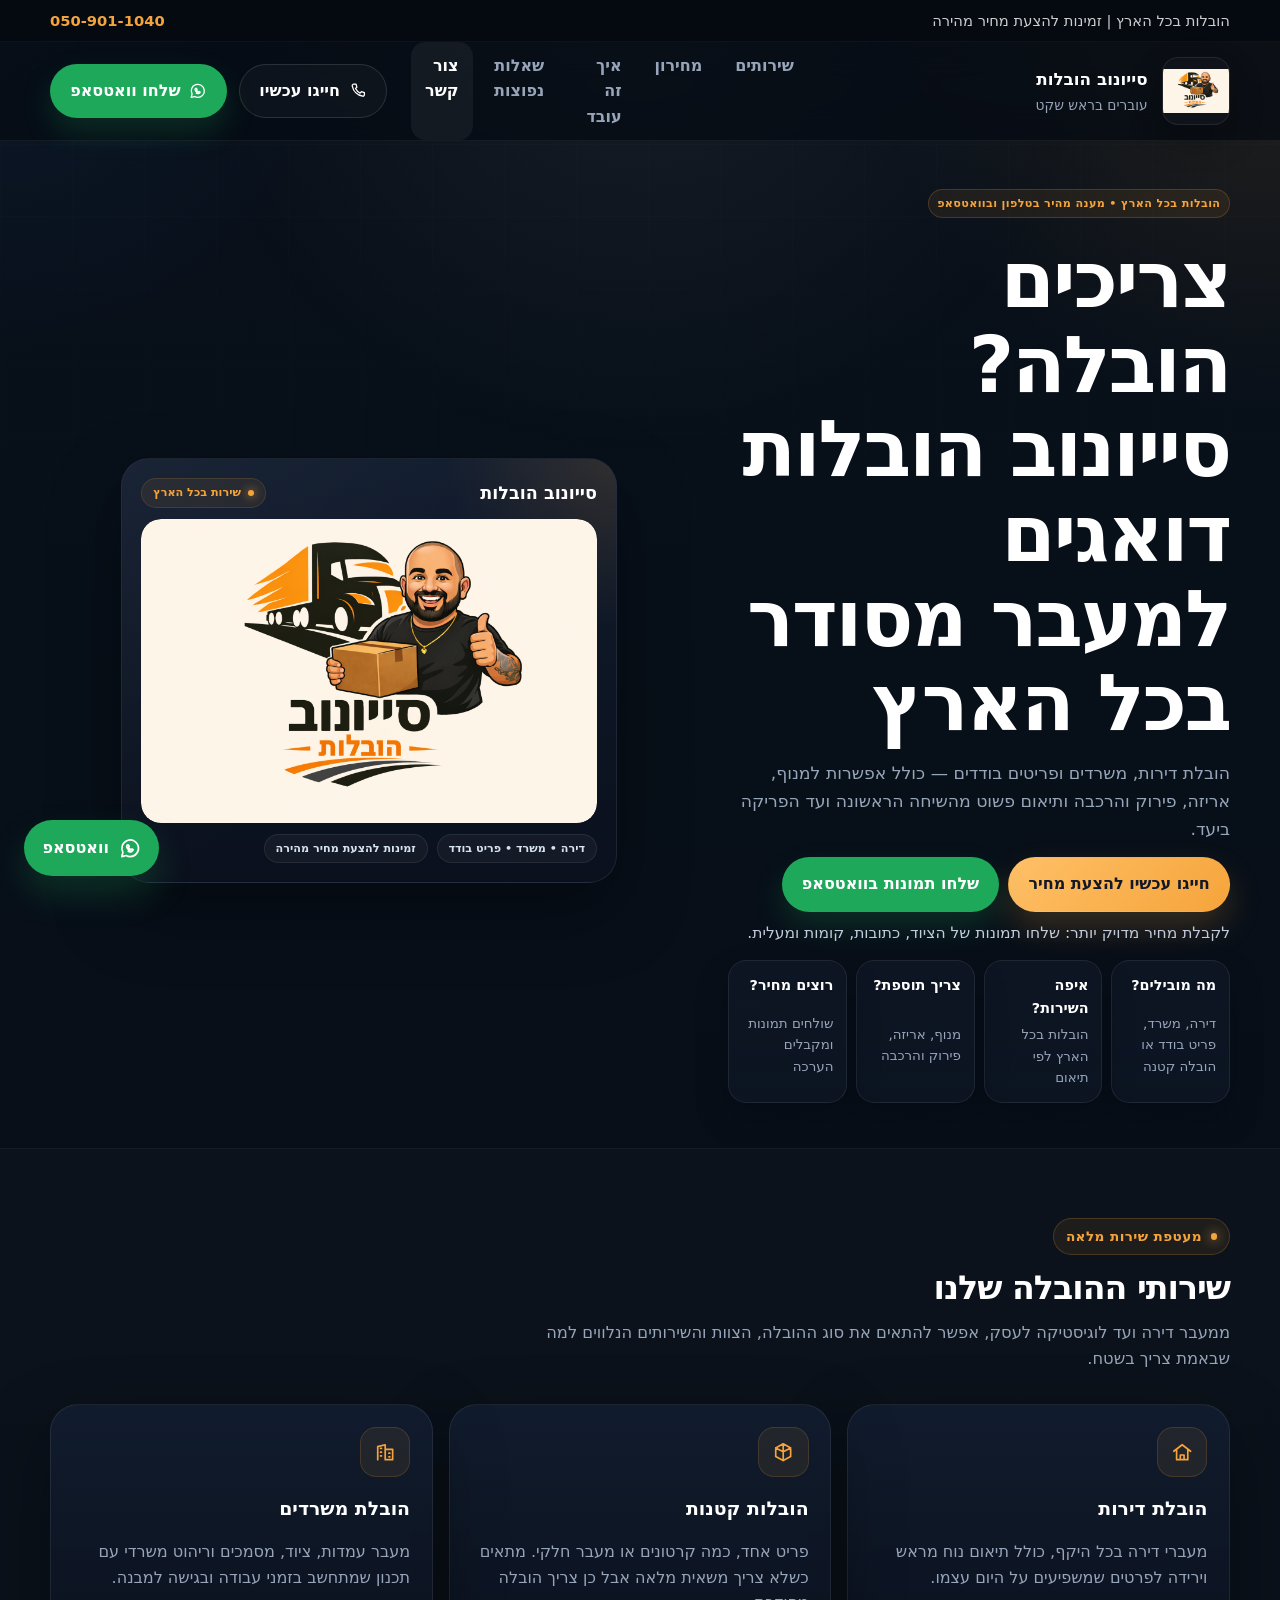
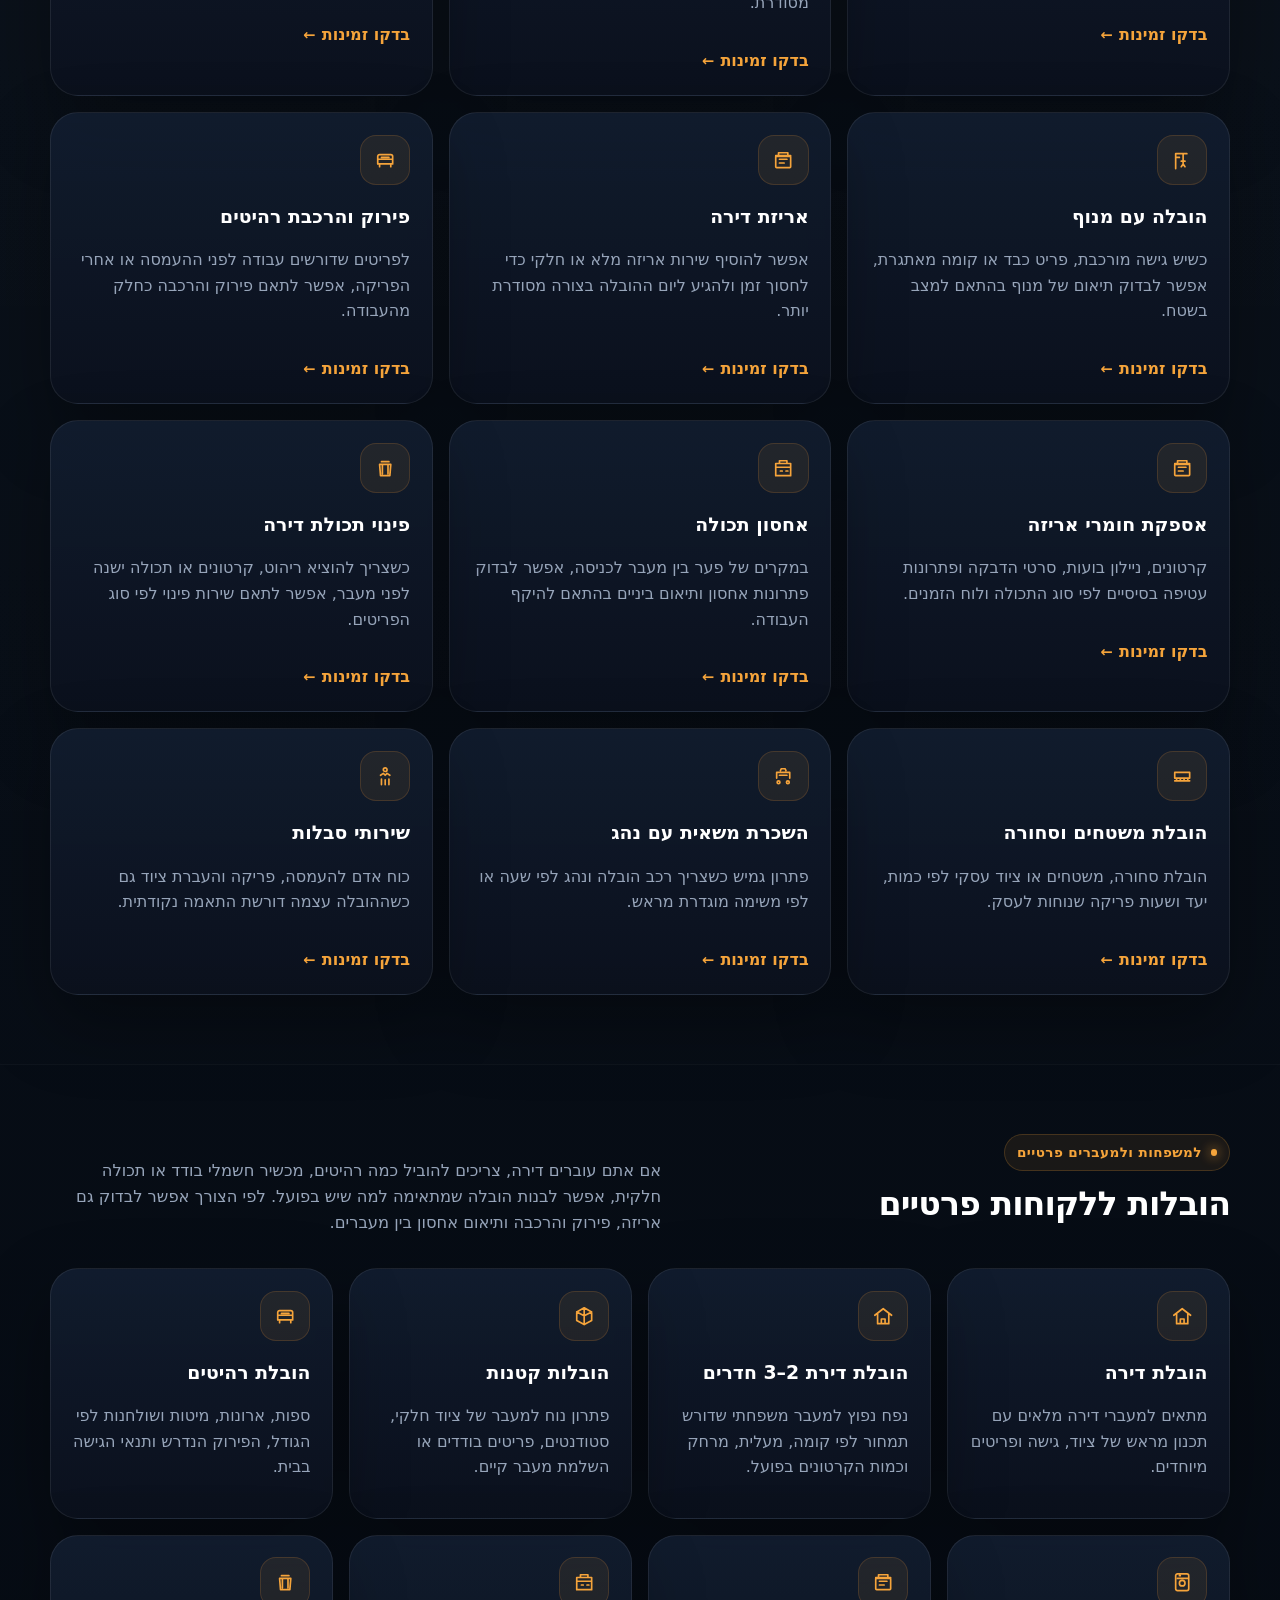
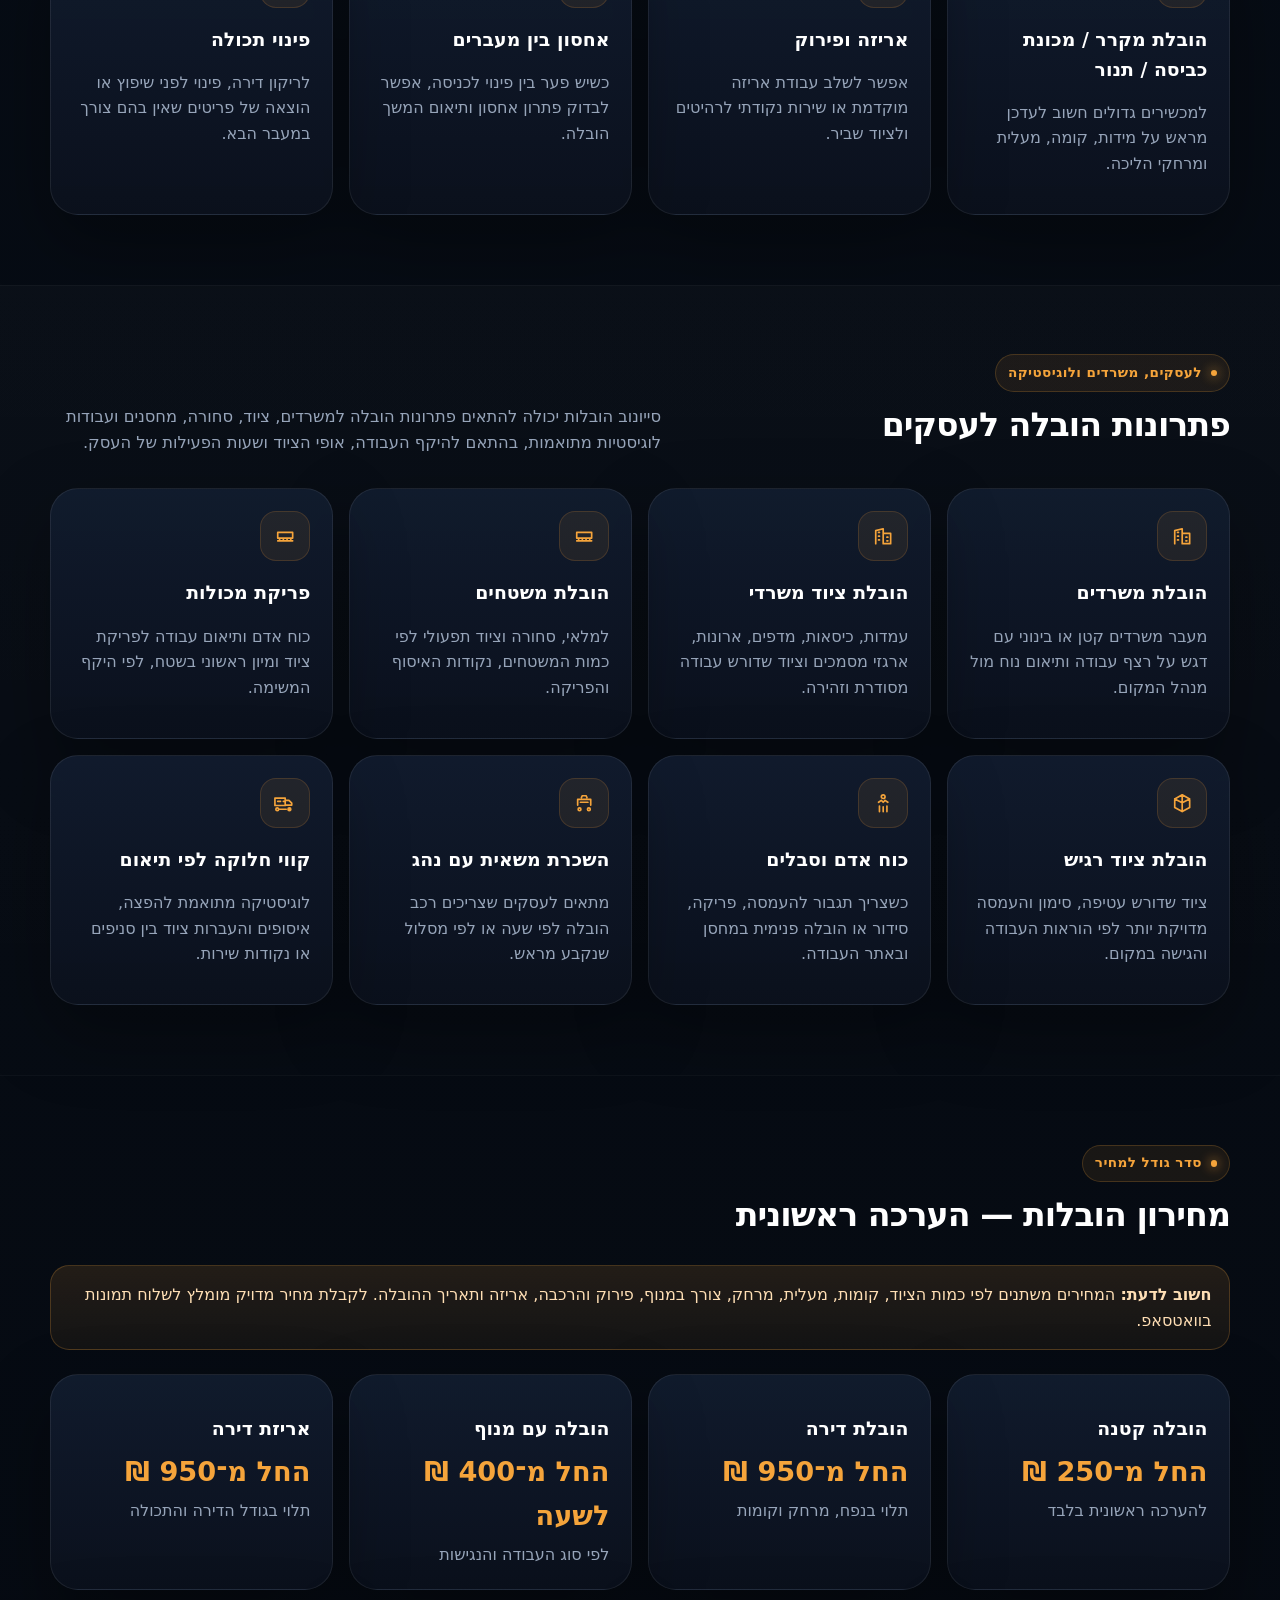
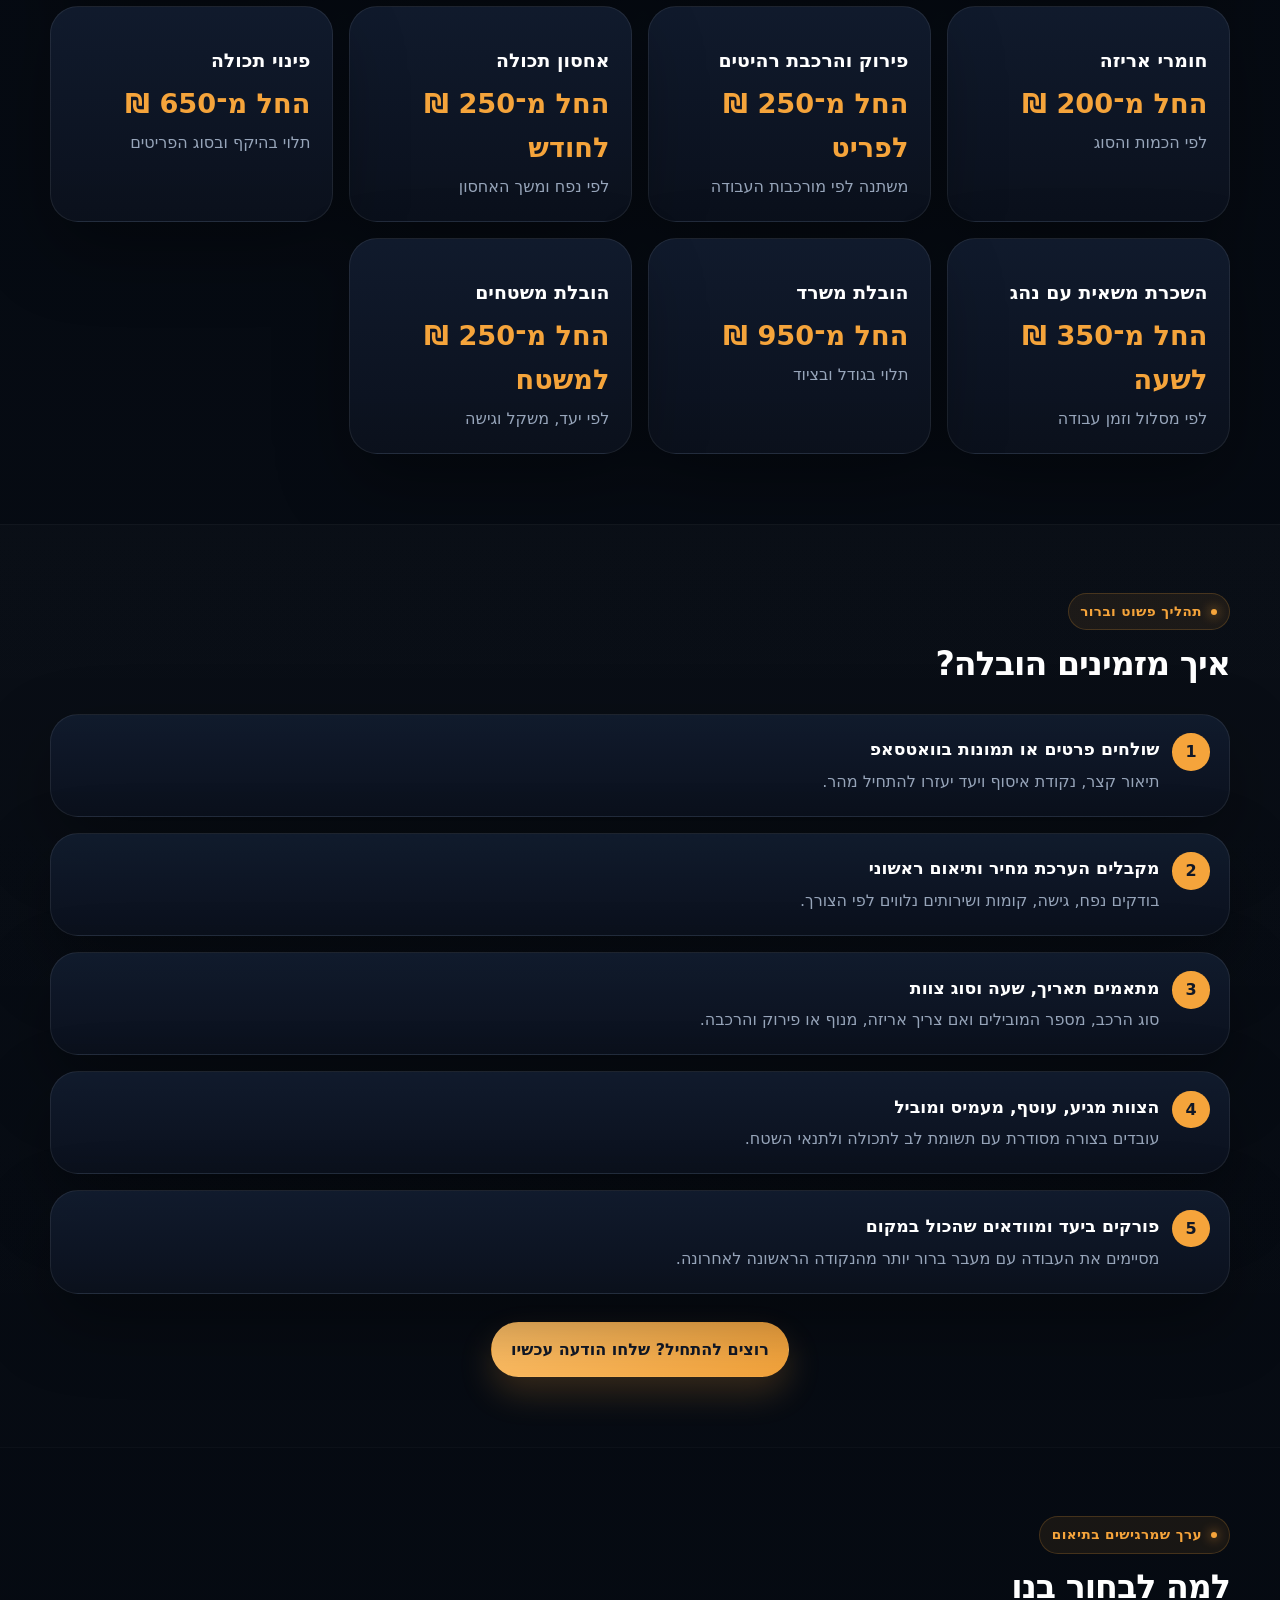
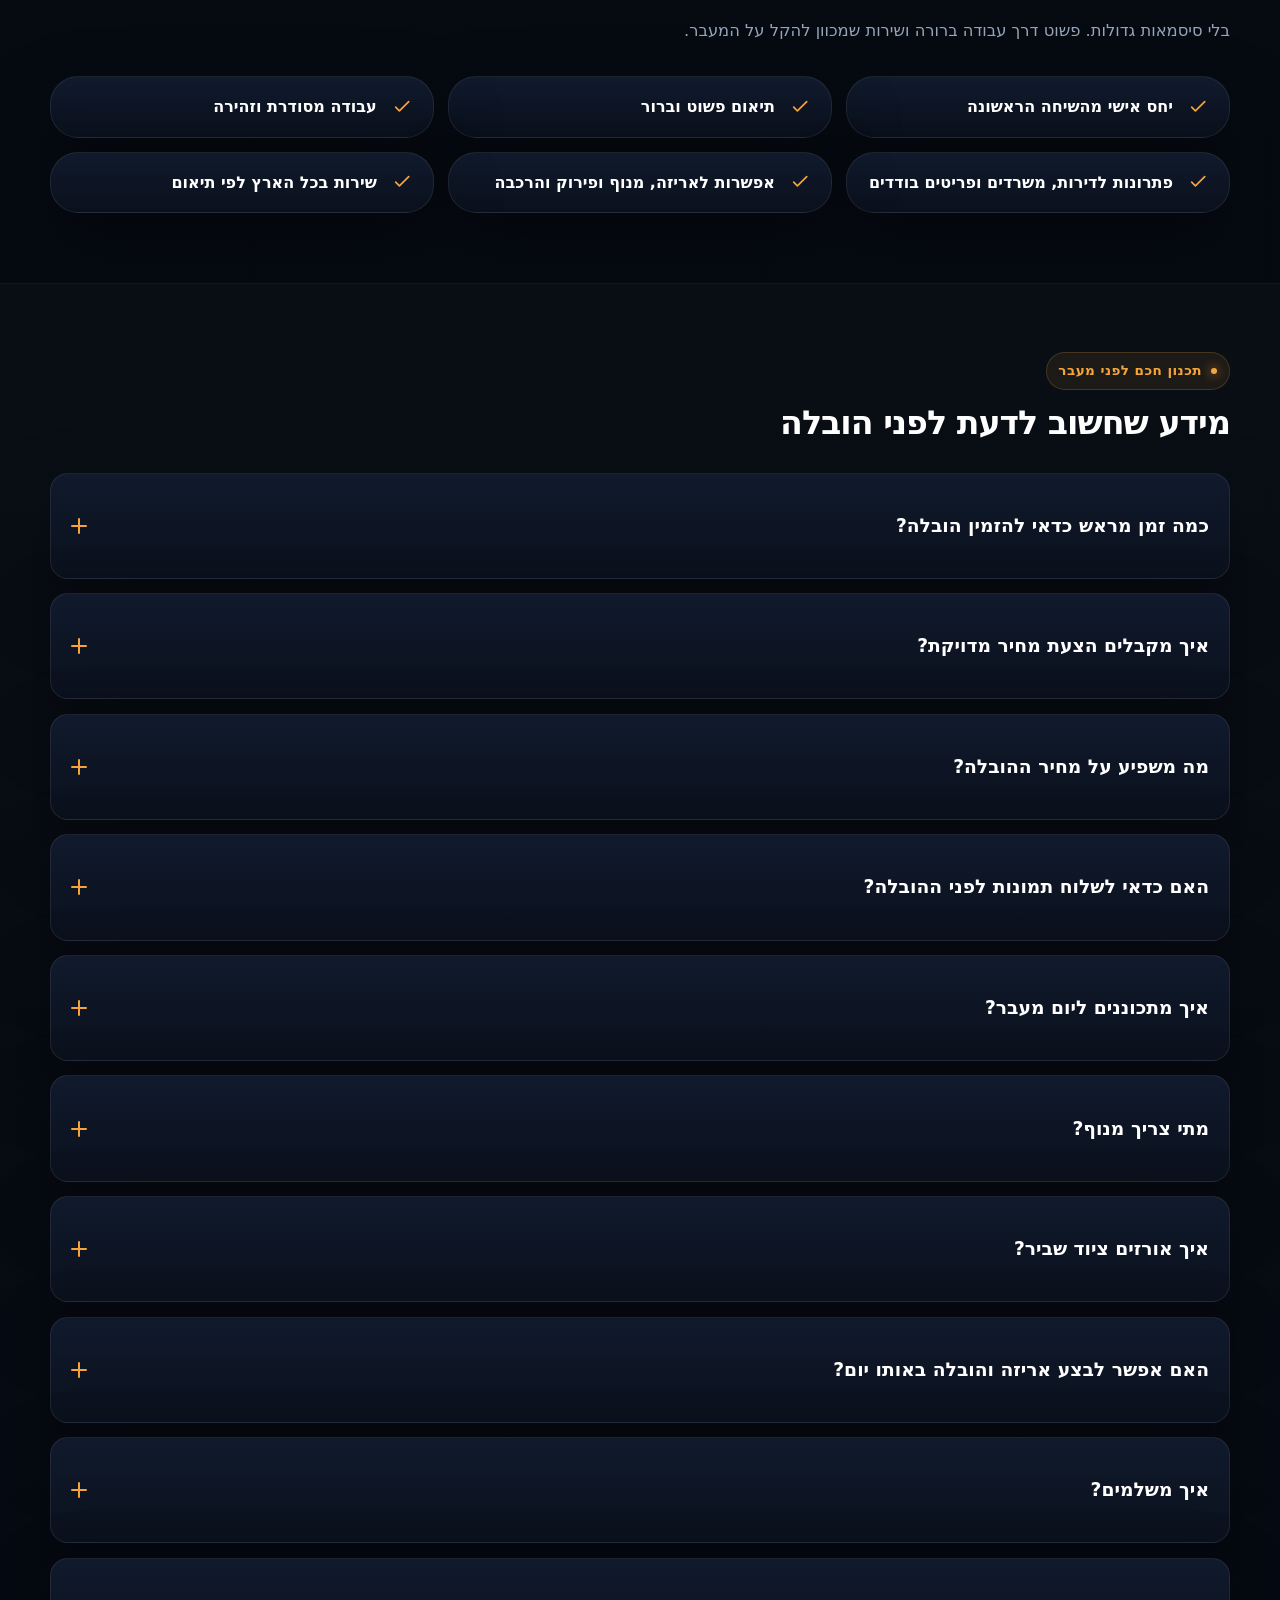
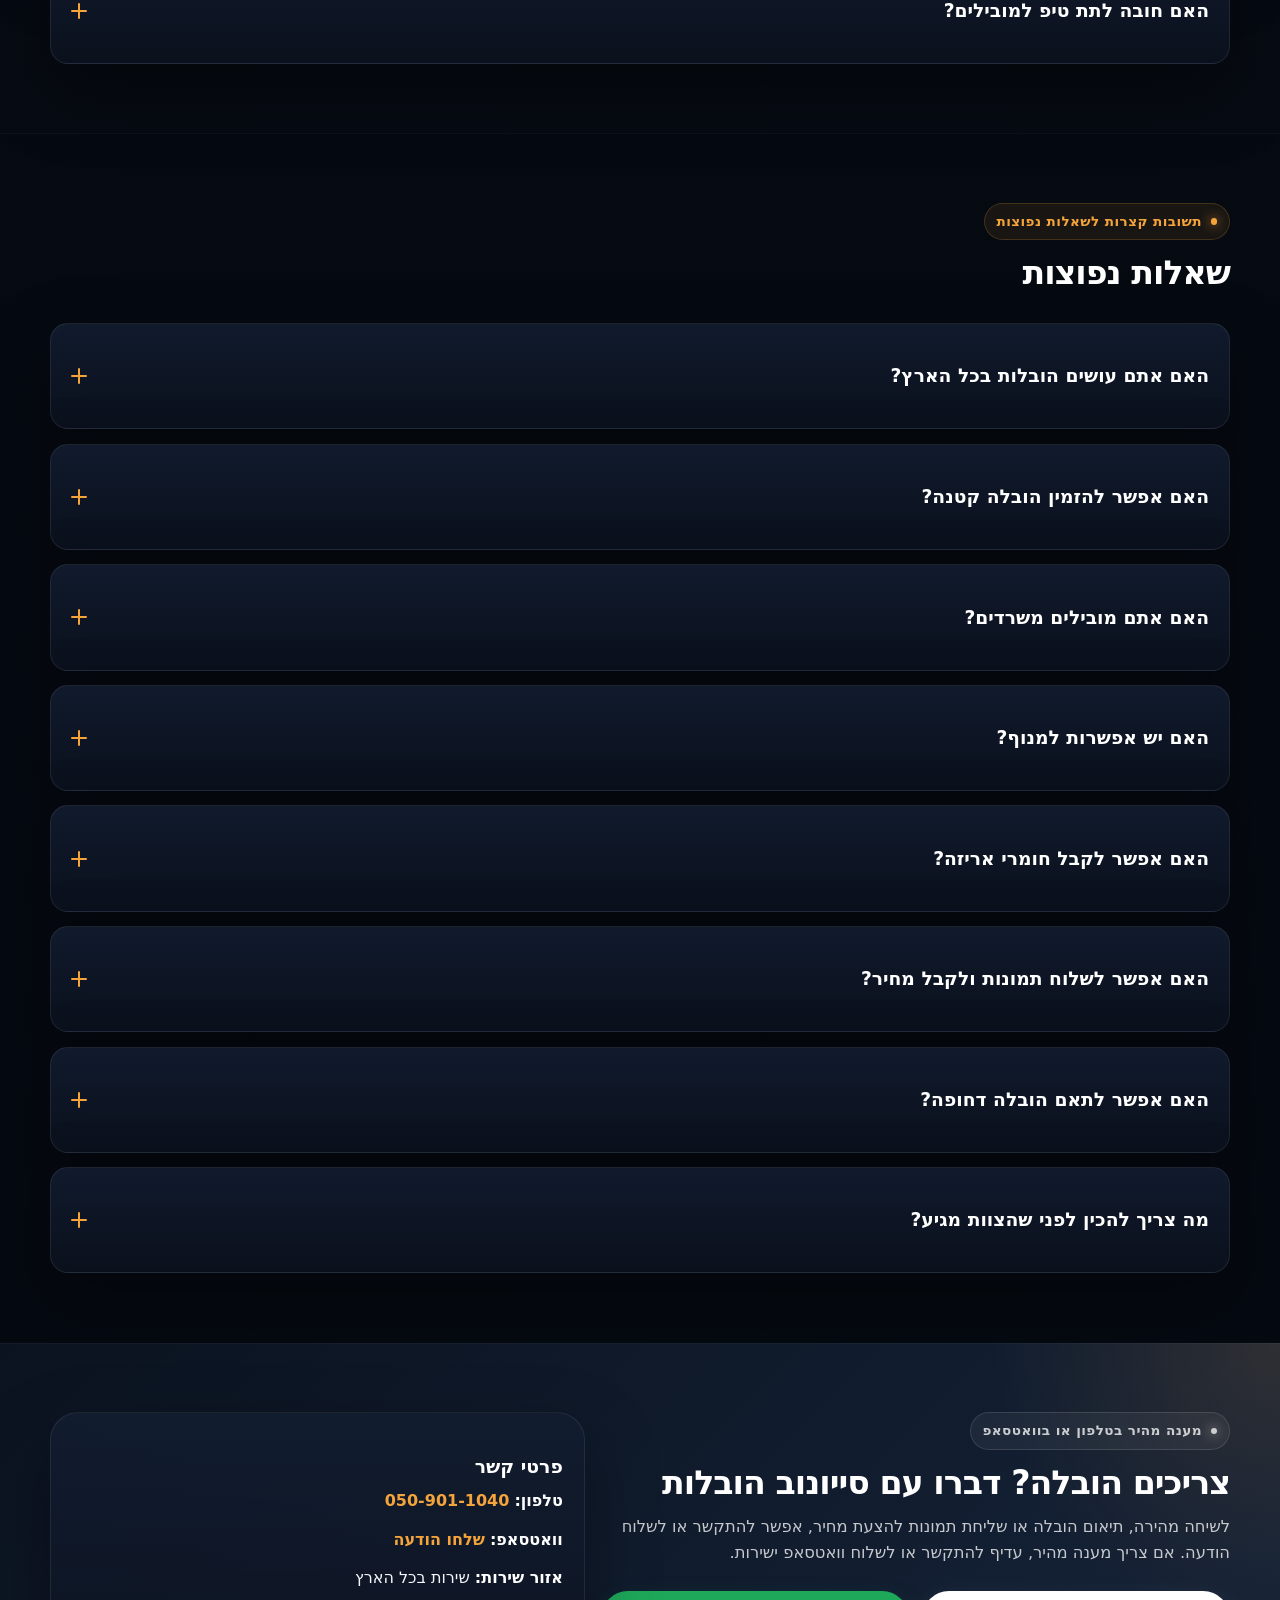
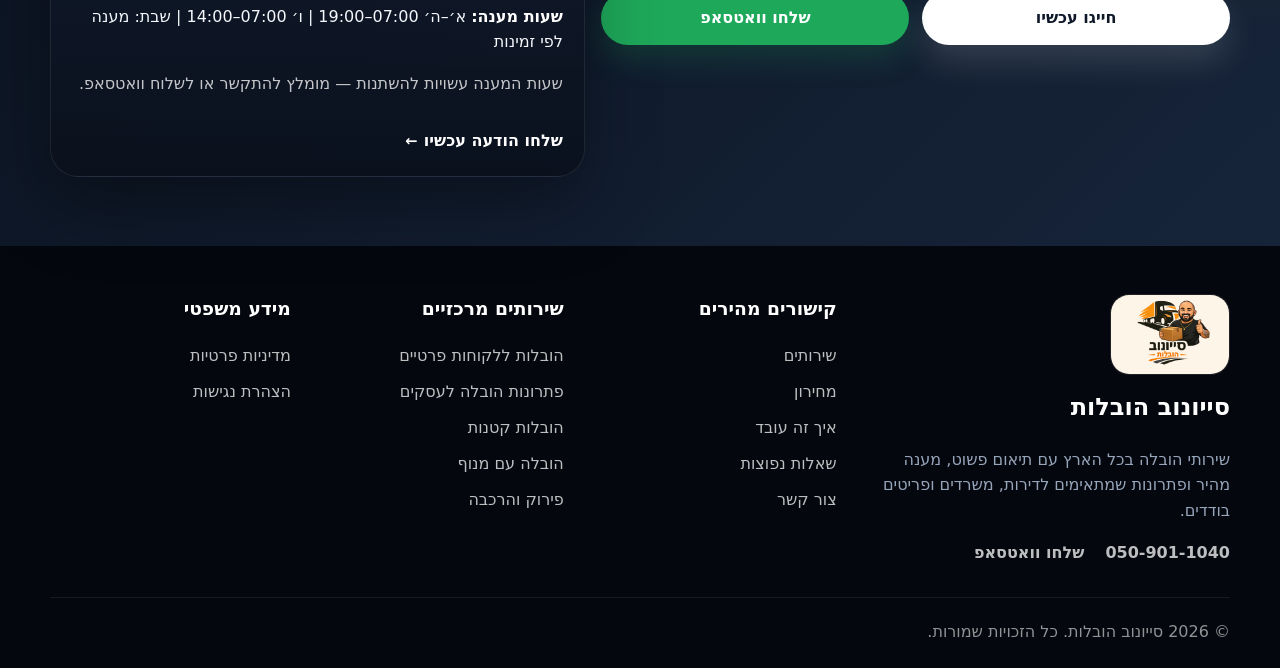
<file: index.html>
<!doctype html>
<html lang="he" dir="rtl">
<head>
  <meta charset="utf-8">
  <meta name="viewport" content="width=device-width, initial-scale=1">
  <title>סייונוב הובלות | חברת ההובלות המובילה בישראל</title>
  <meta name="description" content="סייונוב הובלות — חברת הובלות מקצועית ואמינה בכל הארץ. הובלת דירות, משרדים, הובלות קטנות, מנוף, אריזה, פירוק והרכבה. צוות מנוסה, מחירים הוגנים ושירות מהיר. חייגו עכשיו 050-901-1040.">
  <meta name="theme-color" content="#060b13">
  <meta name="format-detection" content="telephone=no">
  <link rel="canonical" href="https://yakov-siunov.netlify.app/">
  <link rel="icon" href="favicon.svg" type="image/svg+xml">
  <link rel="manifest" href="site.webmanifest">
  <meta property="og:locale" content="he_IL">
  <meta property="og:type" content="website">
  <meta property="og:title" content="סייונוב הובלות | חברת ההובלות המובילה בישראל">
  <meta property="og:description" content="🚛 חברת הובלות מקצועית בכל הארץ | הובלת דירות, משרדים ופריטים בודדים | מנוף, אריזה, פירוק והרכבה | מחירים הוגנים ושירות אמין | צוות מנוסה ואחראי | חייגו עכשיו 050-901-1040">
  <meta property="og:url" content="https://yakov-siunov.netlify.app/">
  <meta property="og:site_name" content="סייונוב הובלות">
  <meta property="og:image" content="https://yakov-siunov.netlify.app/og-image.png?v=3">
  <meta property="og:image:width" content="1200">
  <meta property="og:image:height" content="630">
  <meta property="og:image:type" content="image/png">
  <meta name="twitter:card" content="summary_large_image">
  <meta name="twitter:title" content="סייונוב הובלות | חברת ההובלות המובילה בישראל">
  <meta name="twitter:description" content="🚛 הובלות בכל הארץ | דירות, משרדים, פריטים בודדים | מנוף, אריזה, פירוק והרכבה | מחירים הוגנים | חייגו 050-901-1040">
  <meta name="twitter:image" content="https://yakov-siunov.netlify.app/og-image.png?v=3">
  <link rel="stylesheet" href="styles.css">
  <script defer src="script.js"></script>
  <script type="application/ld+json">
    {
      "@context": "https://schema.org",
      "@type": "MovingCompany",
      "name": "סייונוב הובלות",
      "url": "https://yakov-siunov.netlify.app/",
      "telephone": "0509011040",
      "areaServed": {
        "@type": "Country",
        "name": "Israel"
      },
      "availableLanguage": ["he"],
      "description": "שירותי הובלה בכל הארץ לדירות, משרדים, הובלות קטנות, מנוף, אריזה, פירוק והרכבה ותיאום פתרונות אחסון לפי הצורך.",
      "serviceType": [
        "הובלת דירות",
        "הובלת משרדים",
        "הובלות קטנות",
        "הובלה עם מנוף",
        "אריזה",
        "פירוק והרכבת רהיטים"
      ],
      "contactPoint": {
        "@type": "ContactPoint",
        "telephone": "0509011040",
        "contactType": "customer service",
        "areaServed": "IL",
        "availableLanguage": ["he"]
      }
    }
  </script>
  <script type="application/ld+json">
    {
      "@context": "https://schema.org",
      "@type": "FAQPage",
      "mainEntity": [
        {
          "@type": "Question",
          "name": "האם אתם עושים הובלות בכל הארץ?",
          "acceptedAnswer": {
            "@type": "Answer",
            "text": "כן. סייונוב הובלות נותנת שירות בכל הארץ לפי סוג העבודה, המרחק ולוח הזמנים. מומלץ לשלוח פרטים או תמונות כדי לבדוק זמינות לתאריך שלכם."
          }
        },
        {
          "@type": "Question",
          "name": "האם אפשר להזמין הובלה קטנה?",
          "acceptedAnswer": {
            "@type": "Answer",
            "text": "כן. אפשר לתאם הובלה קטנה לפריט בודד, כמה קרטונים, מוצרי חשמל, רהיטים או תכולה חלקית, בהתאם לנפח וליעד."
          }
        },
        {
          "@type": "Question",
          "name": "האם אתם מובילים משרדים?",
          "acceptedAnswer": {
            "@type": "Answer",
            "text": "כן. ניתן לתאם הובלת משרדים, ציוד משרדי, עמדות עבודה, מדפים, מסמכים וציוד תפעולי בהתאם להיקף העבודה."
          }
        },
        {
          "@type": "Question",
          "name": "האם יש אפשרות למנוף?",
          "acceptedAnswer": {
            "@type": "Answer",
            "text": "במקרים שבהם הגישה מורכבת, יש פריטים גדולים במיוחד או שאין מעלית מתאימה, אפשר לבדוק תיאום של הובלה עם מנוף לפי הצורך."
          }
        },
        {
          "@type": "Question",
          "name": "האם אפשר לקבל חומרי אריזה?",
          "acceptedAnswer": {
            "@type": "Answer",
            "text": "כן. ניתן לבדוק זמינות לחומרי אריזה כמו קרטונים, ניילון בועות, סרטי הדבקה וחומרי עטיפה לציוד שביר."
          }
        },
        {
          "@type": "Question",
          "name": "האם אפשר לשלוח תמונות ולקבל מחיר?",
          "acceptedAnswer": {
            "@type": "Answer",
            "text": "כן. שליחת תמונות בוואטסאפ היא הדרך המהירה ביותר לקבל הערכת מחיר ראשונית מדויקת יותר לפני תיאום סופי."
          }
        },
        {
          "@type": "Question",
          "name": "האם אפשר לתאם הובלה דחופה?",
          "acceptedAnswer": {
            "@type": "Answer",
            "text": "לפעמים כן, לפי זמינות באותו יום או בימים הקרובים. אם מדובר בהובלה דחופה, עדיף להתקשר מיד."
          }
        },
        {
          "@type": "Question",
          "name": "מה צריך להכין לפני שהצוות מגיע?",
          "acceptedAnswer": {
            "@type": "Answer",
            "text": "מומלץ לארוז פריטים קטנים, לסמן קרטונים, לנתק מכשירים לפי הצורך, לרכז פריטים שבירים ולעדכן מראש על חניה, מעלית, קומות ופריטים חריגים."
          }
        }
      ]
    }
  </script>
</head>
<body class="landing-page">
  <a class="skip-link" href="#main-content">דלגו לתוכן המרכזי</a>

  <svg aria-hidden="true" class="svg-sprite" width="0" height="0" focusable="false">
    <symbol id="icon-truck" viewBox="0 0 24 24">
      <path d="M1 6.5h11v8H1zM12 9h4l3 3v2h-7zM5 18.5a1.5 1.5 0 1 1-3 0 1.5 1.5 0 0 1 3 0Zm13 0a1.5 1.5 0 1 1-3 0 1.5 1.5 0 0 1 3 0ZM5 18.5h8m2 0h1.5M4 10h3m3 0h2" />
    </symbol>
    <symbol id="icon-home" viewBox="0 0 24 24">
      <path d="m3 11 9-7 9 7M6 9.5V20h12V9.5M10 20v-5h4v5" />
    </symbol>
    <symbol id="icon-office" viewBox="0 0 24 24">
      <path d="M4 20V6l8-2v16M12 20h8V9h-8M7 8h1m-1 4h1m-1 4h1m8-3h1m-1 4h1" />
    </symbol>
    <symbol id="icon-box" viewBox="0 0 24 24">
      <path d="m12 3 8 4.5v9L12 21l-8-4.5v-9L12 3Zm0 0v18M4 7.5l8 4 8-4" />
    </symbol>
    <symbol id="icon-crane" viewBox="0 0 24 24">
      <path d="M5 21V5h8M9 5h8M13 5v4m-2 4h4m-2-4v7m0 0-2 3m2-3 2 3M5 9h4" />
    </symbol>
    <symbol id="icon-pack" viewBox="0 0 24 24">
      <path d="M4 7h16M7 7V4h10v3m-9 4h8m-8 4h5M5 20h14a1 1 0 0 0 1-1V8H4v11a1 1 0 0 0 1 1Z" />
    </symbol>
    <symbol id="icon-furniture" viewBox="0 0 24 24">
      <path d="M4 11V8a2 2 0 0 1 2-2h12a2 2 0 0 1 2 2v3M4 11h16v5H4zM6 16v3m12-3v3M8 9h8" />
    </symbol>
    <symbol id="icon-storage" viewBox="0 0 24 24">
      <path d="M4 7h16v13H4zM4 11h16M8 7V4h8v3m-7 8h2m4 0h2" />
    </symbol>
    <symbol id="icon-cleanout" viewBox="0 0 24 24">
      <path d="M8 5h8M6 8h12M9 8v10m6-10v10M7 20h10l1-12H6l1 12Z" />
    </symbol>
    <symbol id="icon-pallet" viewBox="0 0 24 24">
      <path d="M4 8h16v6H4zM6 14v3m4-3v3m4-3v3m4-3v3M4 17h16" />
    </symbol>
    <symbol id="icon-driver" viewBox="0 0 24 24">
      <path d="M5 14V8h14v6M8.5 18.5a1.5 1.5 0 1 1-3 0 1.5 1.5 0 0 1 3 0Zm10 0a1.5 1.5 0 1 1-3 0 1.5 1.5 0 0 1 3 0ZM8 11h8m-7-5 1-2h4l1 2" />
    </symbol>
    <symbol id="icon-labor" viewBox="0 0 24 24">
      <path d="M12 7a2 2 0 1 0 0-4 2 2 0 0 0 0 4Zm-5 4 3-2 2 2 2-2 3 2M8 21v-6m8 6v-6m-4 6v-5" />
    </symbol>
    <symbol id="icon-appliance" viewBox="0 0 24 24">
      <path d="M7 3h10a2 2 0 0 1 2 2v14a2 2 0 0 1-2 2H7a2 2 0 0 1-2-2V5a2 2 0 0 1 2-2Zm0 5h12M9 5h1m5 8a3 3 0 1 1-6 0 3 3 0 0 1 6 0Z" />
    </symbol>
    <symbol id="icon-phone" viewBox="0 0 24 24">
      <path d="M6.6 3h3l1.2 4-1.9 1.9a14 14 0 0 0 6.2 6.2l1.9-1.9 4 1.2v3a2 2 0 0 1-2.2 2A17.8 17.8 0 0 1 4.4 5.2 2 2 0 0 1 6.6 3Z" />
    </symbol>
    <symbol id="icon-whatsapp" viewBox="0 0 24 24">
      <path d="M12 21a8.6 8.6 0 0 1-4.3-1.2L3 21l1.2-4.6A8.9 8.9 0 1 1 12 21Zm-2.1-5.6c3 1.6 5.1-1 5.2-1.2.1-.2.1-.3 0-.5l-1.1-.8c-.2-.1-.4-.1-.5.1l-.5.6c-.1.1-.2.1-.4 0a7.4 7.4 0 0 1-2.4-2.4c-.1-.2-.1-.3 0-.4l.6-.5c.2-.1.2-.3.1-.5l-.8-1.1c-.2-.2-.3-.2-.5-.2s-1.2.4-1.3 1.6c0 .8.4 1.9 1.6 3.3.5.7 1.2 1.4 2 2Z" />
    </symbol>
    <symbol id="icon-arrow-up" viewBox="0 0 24 24">
      <path d="m12 5 6 6m-6-6-6 6m6-6v14" />
    </symbol>
    <symbol id="icon-check" viewBox="0 0 24 24">
      <path d="m5 12 4 4 10-10" />
    </symbol>
  </svg>

  <div class="top-strip">
    <div class="container top-strip__inner">
      <p>הובלות בכל הארץ | זמינות להצעת מחיר מהירה</p>
      <a href="tel:0509011040" aria-label="התקשרו לסייונוב הובלות במספר 050-901-1040">050-901-1040</a>
    </div>
  </div>

  <header class="site-header" id="top">
    <div class="container site-header__inner">
      <a class="brand" href="#top" aria-label="דף הבית של סייונוב הובלות">
        <img class="brand__logo-image" src="logo.png" alt="לוגו סייונוב הובלות" width="84" height="84">
        <span class="brand__text">
          <strong>סייונוב הובלות</strong>
          <small>עוברים בראש שקט</small>
        </span>
      </a>

      <button class="menu-toggle" type="button" aria-expanded="false" aria-controls="site-nav" data-menu-toggle>
        <span class="menu-toggle__line"></span>
        <span class="menu-toggle__line"></span>
        <span class="menu-toggle__line"></span>
        <span class="visually-hidden">פתחו תפריט</span>
      </button>

      <nav class="site-nav" id="site-nav" aria-label="ניווט ראשי" data-nav>
        <a href="#services">שירותים</a>
        <a href="#pricing">מחירון</a>
        <a href="#process">איך זה עובד</a>
        <a href="#faq">שאלות נפוצות</a>
        <a href="#contact">צור קשר</a>
      </nav>

      <div class="header-cta">
        <a class="button button--ghost" href="tel:0509011040">
          <svg aria-hidden="true"><use href="#icon-phone"></use></svg>
          חייגו עכשיו
        </a>
        <a class="button button--whatsapp" href="https://wa.me/972509011040?text=שלום%20סייונוב%20הובלות,%20אשמח%20לקבל%20הצעת%20מחיר%20להובלה" target="_blank" rel="noopener">
          <svg aria-hidden="true"><use href="#icon-whatsapp"></use></svg>
          שלחו וואטסאפ
        </a>
      </div>
    </div>
  </header>

  <main id="main-content">
    <section class="hero">
      <div class="container hero__container">
        <p class="eyebrow hero__eyebrow">הובלות בכל הארץ • מענה מהיר בטלפון ובוואטסאפ</p>

        <div class="hero__grid">
          <div class="hero__visual">
            <div class="hero-card hero-card--logo">
              <div class="hero-card__top">
                <div class="hero-card__title">
                  <strong>סייונוב הובלות</strong>
                  <span>עוברים בראש שקט</span>
                </div>
                <span class="hero-card__route">שירות בכל הארץ</span>
              </div>

              <div class="hero-card__surface">
                <img class="hero-logo-showcase" src="logo.png" alt="סייונוב הובלות" width="720" height="720">
              </div>

              <div class="hero-card__footer" aria-hidden="true">
                <span class="hero-card__pill">דירה • משרד • פריט בודד</span>
                <span class="hero-card__pill">זמינות להצעת מחיר מהירה</span>
              </div>
            </div>
          </div>

          <div class="hero__content">
            <h1>צריכים הובלה? סייונוב הובלות דואגים למעבר מסודר בכל הארץ</h1>
            <p class="hero__lead">הובלת דירות, משרדים ופריטים בודדים — כולל אפשרות למנוף, אריזה, פירוק והרכבה ותיאום פשוט מהשיחה הראשונה ועד הפריקה ביעד.</p>

            <div class="hero__actions">
              <a class="button button--primary" href="tel:0509011040" aria-label="חייגו עכשיו להצעת מחיר לסייונוב הובלות במספר 050-901-1040">חייגו עכשיו להצעת מחיר</a>
              <a class="button button--whatsapp" href="https://wa.me/972509011040?text=שלום%20סייונוב%20הובלות,%20אשמח%20לקבל%20הצעת%20מחיר%20להובלה" target="_blank" rel="noopener" aria-label="שלחו תמונות בוואטסאפ לסייונוב הובלות">שלחו תמונות בוואטסאפ</a>
            </div>

            <p class="hero__microcopy">לקבלת מחיר מדויק יותר: שלחו תמונות של הציוד, כתובות, קומות ומעלית.</p>

            <div class="hero-chips" aria-label="מידע מהיר על השירות">
              <article class="hero-chip">
                <strong>מה מובילים?</strong>
                <span>דירה, משרד, פריט בודד או הובלה קטנה</span>
              </article>
              <article class="hero-chip">
                <strong>איפה השירות?</strong>
                <span>הובלות בכל הארץ לפי תיאום</span>
              </article>
              <article class="hero-chip">
                <strong>צריך תוספת?</strong>
                <span>מנוף, אריזה, פירוק והרכבה</span>
              </article>
              <article class="hero-chip">
                <strong>רוצים מחיר?</strong>
                <span>שולחים תמונות ומקבלים הערכה</span>
              </article>
            </div>
          </div>
        </div>
      </div>
    </section>

    <section class="section section--muted" id="services">
      <div class="container">
        <div class="section-heading">
          <span class="eyebrow">מעטפת שירות מלאה</span>
          <h2>שירותי ההובלה שלנו</h2>
          <p>ממעבר דירה ועד לוגיסטיקה לעסק, אפשר להתאים את סוג ההובלה, הצוות והשירותים הנלווים למה שבאמת צריך בשטח.</p>
        </div>
        <div class="cards-grid cards-grid--services">
          <article class="service-card">
            <span class="icon-badge"><svg aria-hidden="true"><use href="#icon-home"></use></svg></span>
            <h3>הובלת דירות</h3>
            <p>מעברי דירה בכל היקף, כולל תיאום נוח מראש וירידה לפרטים שמשפיעים על היום עצמו.</p>
            <a href="https://wa.me/972509011040?text=שלום%20סייונוב%20הובלות,%20אשמח%20לבדוק%20זמינות%20להובלת%20דירה" target="_blank" rel="noopener">בדקו זמינות</a>
          </article>
          <article class="service-card">
            <span class="icon-badge"><svg aria-hidden="true"><use href="#icon-box"></use></svg></span>
            <h3>הובלות קטנות</h3>
            <p>פריט אחד, כמה קרטונים או מעבר חלקי. מתאים כשלא צריך משאית מלאה אבל כן צריך הובלה מסודרת.</p>
            <a href="https://wa.me/972509011040?text=שלום%20סייונוב%20הובלות,%20אשמח%20לבדוק%20זמינות%20להובלה%20קטנה" target="_blank" rel="noopener">בדקו זמינות</a>
          </article>
          <article class="service-card">
            <span class="icon-badge"><svg aria-hidden="true"><use href="#icon-office"></use></svg></span>
            <h3>הובלת משרדים</h3>
            <p>מעבר עמדות, ציוד, מסמכים וריהוט משרדי עם תכנון שמתחשב בזמני עבודה ובגישה למבנה.</p>
            <a href="https://wa.me/972509011040?text=שלום%20סייונוב%20הובלות,%20אשמח%20לבדוק%20זמינות%20להובלת%20משרד" target="_blank" rel="noopener">בדקו זמינות</a>
          </article>
          <article class="service-card">
            <span class="icon-badge"><svg aria-hidden="true"><use href="#icon-crane"></use></svg></span>
            <h3>הובלה עם מנוף</h3>
            <p>כשיש גישה מורכבת, פריט כבד או קומה מאתגרת, אפשר לבדוק תיאום של מנוף בהתאם למצב בשטח.</p>
            <a href="https://wa.me/972509011040?text=שלום%20סייונוב%20הובלות,%20אשמח%20לבדוק%20הובלה%20עם%20מנוף" target="_blank" rel="noopener">בדקו זמינות</a>
          </article>
          <article class="service-card">
            <span class="icon-badge"><svg aria-hidden="true"><use href="#icon-pack"></use></svg></span>
            <h3>אריזת דירה</h3>
            <p>אפשר להוסיף שירות אריזה מלא או חלקי כדי לחסוך זמן ולהגיע ליום ההובלה בצורה מסודרת יותר.</p>
            <a href="https://wa.me/972509011040?text=שלום%20סייונוב%20הובלות,%20אשמח%20לבדוק%20שירות%20אריזה" target="_blank" rel="noopener">בדקו זמינות</a>
          </article>
          <article class="service-card">
            <span class="icon-badge"><svg aria-hidden="true"><use href="#icon-furniture"></use></svg></span>
            <h3>פירוק והרכבת רהיטים</h3>
            <p>לפריטים שדורשים עבודה לפני ההעמסה או אחרי הפריקה, אפשר לתאם פירוק והרכבה כחלק מהעבודה.</p>
            <a href="https://wa.me/972509011040?text=שלום%20סייונוב%20הובלות,%20אשמח%20לבדוק%20פירוק%20והרכבה" target="_blank" rel="noopener">בדקו זמינות</a>
          </article>
          <article class="service-card">
            <span class="icon-badge"><svg aria-hidden="true"><use href="#icon-pack"></use></svg></span>
            <h3>אספקת חומרי אריזה</h3>
            <p>קרטונים, ניילון בועות, סרטי הדבקה ופתרונות עטיפה בסיסיים לפי סוג התכולה ולוח הזמנים.</p>
            <a href="https://wa.me/972509011040?text=שלום%20סייונוב%20הובלות,%20אשמח%20לבדוק%20חומרי%20אריזה" target="_blank" rel="noopener">בדקו זמינות</a>
          </article>
          <article class="service-card">
            <span class="icon-badge"><svg aria-hidden="true"><use href="#icon-storage"></use></svg></span>
            <h3>אחסון תכולה</h3>
            <p>במקרים של פער בין מעבר לכניסה, אפשר לבדוק פתרונות אחסון ותיאום ביניים בהתאם להיקף העבודה.</p>
            <a href="https://wa.me/972509011040?text=שלום%20סייונוב%20הובלות,%20אשמח%20לבדוק%20פתרון%20אחסון" target="_blank" rel="noopener">בדקו זמינות</a>
          </article>
          <article class="service-card">
            <span class="icon-badge"><svg aria-hidden="true"><use href="#icon-cleanout"></use></svg></span>
            <h3>פינוי תכולת דירה</h3>
            <p>כשצריך להוציא ריהוט, קרטונים או תכולה ישנה לפני מעבר, אפשר לתאם שירות פינוי לפי סוג הפריטים.</p>
            <a href="https://wa.me/972509011040?text=שלום%20סייונוב%20הובלות,%20אשמח%20לבדוק%20פינוי%20תכולה" target="_blank" rel="noopener">בדקו זמינות</a>
          </article>
          <article class="service-card">
            <span class="icon-badge"><svg aria-hidden="true"><use href="#icon-pallet"></use></svg></span>
            <h3>הובלת משטחים וסחורה</h3>
            <p>הובלת סחורה, משטחים או ציוד עסקי לפי כמות, יעד ושעות פריקה שנוחות לעסק.</p>
            <a href="https://wa.me/972509011040?text=שלום%20סייונוב%20הובלות,%20אשמח%20לבדוק%20הובלת%20משטחים%20וסחורה" target="_blank" rel="noopener">בדקו זמינות</a>
          </article>
          <article class="service-card">
            <span class="icon-badge"><svg aria-hidden="true"><use href="#icon-driver"></use></svg></span>
            <h3>השכרת משאית עם נהג</h3>
            <p>פתרון גמיש כשצריך רכב הובלה ונהג לפי שעה או לפי משימה מוגדרת מראש.</p>
            <a href="https://wa.me/972509011040?text=שלום%20סייונוב%20הובלות,%20אשמח%20לבדוק%20משאית%20עם%20נהג" target="_blank" rel="noopener">בדקו זמינות</a>
          </article>
          <article class="service-card">
            <span class="icon-badge"><svg aria-hidden="true"><use href="#icon-labor"></use></svg></span>
            <h3>שירותי סבלות</h3>
            <p>כוח אדם להעמסה, פריקה והעברת ציוד גם כשההובלה עצמה דורשת התאמה נקודתית.</p>
            <a href="https://wa.me/972509011040?text=שלום%20סייונוב%20הובלות,%20אשמח%20לבדוק%20שירותי%20סבלות" target="_blank" rel="noopener">בדקו זמינות</a>
          </article>
        </div>
      </div>
    </section>

    <section class="section" id="private">
      <div class="container">
        <div class="split-intro">
          <div>
            <span class="eyebrow">למשפחות ולמעברים פרטיים</span>
            <h2>הובלות ללקוחות פרטיים</h2>
          </div>
          <p>אם אתם עוברים דירה, צריכים להוביל כמה רהיטים, מכשיר חשמלי בודד או תכולה חלקית, אפשר לבנות הובלה שמתאימה למה שיש בפועל. לפי הצורך אפשר לבדוק גם אריזה, פירוק והרכבה ותיאום אחסון בין מעברים.</p>
        </div>

        <div class="cards-grid cards-grid--compact">
          <article class="info-card">
            <span class="icon-badge"><svg aria-hidden="true"><use href="#icon-home"></use></svg></span>
            <h3>הובלת דירה</h3>
            <p>מתאים למעברי דירה מלאים עם תכנון מראש של ציוד, גישה ופריטים מיוחדים.</p>
          </article>
          <article class="info-card">
            <span class="icon-badge"><svg aria-hidden="true"><use href="#icon-home"></use></svg></span>
            <h3>הובלת דירת 2–3 חדרים</h3>
            <p>נפח נפוץ למעבר משפחתי שדורש תמחור לפי קומה, מעלית, מרחק וכמות הקרטונים בפועל.</p>
          </article>
          <article class="info-card">
            <span class="icon-badge"><svg aria-hidden="true"><use href="#icon-box"></use></svg></span>
            <h3>הובלות קטנות</h3>
            <p>פתרון נוח למעבר של ציוד חלקי, סטודנטים, פריטים בודדים או השלמת מעבר קיים.</p>
          </article>
          <article class="info-card">
            <span class="icon-badge"><svg aria-hidden="true"><use href="#icon-furniture"></use></svg></span>
            <h3>הובלת רהיטים</h3>
            <p>ספות, ארונות, מיטות ושולחנות לפי הגודל, הפירוק הנדרש ותנאי הגישה בבית.</p>
          </article>
          <article class="info-card">
            <span class="icon-badge"><svg aria-hidden="true"><use href="#icon-appliance"></use></svg></span>
            <h3>הובלת מקרר / מכונת כביסה / תנור</h3>
            <p>למכשירים גדולים חשוב לעדכן מראש על מידות, קומה, מעלית ומרחקי הליכה.</p>
          </article>
          <article class="info-card">
            <span class="icon-badge"><svg aria-hidden="true"><use href="#icon-pack"></use></svg></span>
            <h3>אריזה ופירוק</h3>
            <p>אפשר לשלב עבודת אריזה מוקדמת או שירות נקודתי לרהיטים ולציוד שביר.</p>
          </article>
          <article class="info-card">
            <span class="icon-badge"><svg aria-hidden="true"><use href="#icon-storage"></use></svg></span>
            <h3>אחסון בין מעברים</h3>
            <p>כשיש פער בין פינוי לכניסה, אפשר לבדוק פתרון אחסון ותיאום המשך הובלה.</p>
          </article>
          <article class="info-card">
            <span class="icon-badge"><svg aria-hidden="true"><use href="#icon-cleanout"></use></svg></span>
            <h3>פינוי תכולה</h3>
            <p>לריקון דירה, פינוי לפני שיפוץ או הוצאה של פריטים שאין בהם צורך במעבר הבא.</p>
          </article>
        </div>
      </div>
    </section>

    <section class="section section--muted" id="business">
      <div class="container">
        <div class="split-intro">
          <div>
            <span class="eyebrow">לעסקים, משרדים ולוגיסטיקה</span>
            <h2>פתרונות הובלה לעסקים</h2>
          </div>
          <p>סייונוב הובלות יכולה להתאים פתרונות הובלה למשרדים, ציוד, סחורה, מחסנים ועבודות לוגיסטיות מתואמות, בהתאם להיקף העבודה, אופי הציוד ושעות הפעילות של העסק.</p>
        </div>

        <div class="cards-grid cards-grid--compact">
          <article class="info-card">
            <span class="icon-badge"><svg aria-hidden="true"><use href="#icon-office"></use></svg></span>
            <h3>הובלת משרדים</h3>
            <p>מעבר משרדים קטן או בינוני עם דגש על רצף עבודה ותיאום נוח מול מנהל המקום.</p>
          </article>
          <article class="info-card">
            <span class="icon-badge"><svg aria-hidden="true"><use href="#icon-office"></use></svg></span>
            <h3>הובלת ציוד משרדי</h3>
            <p>עמדות, כיסאות, מדפים, ארונות, ארגזי מסמכים וציוד שדורש עבודה מסודרת וזהירה.</p>
          </article>
          <article class="info-card">
            <span class="icon-badge"><svg aria-hidden="true"><use href="#icon-pallet"></use></svg></span>
            <h3>הובלת משטחים</h3>
            <p>למלאי, סחורה וציוד תפעולי לפי כמות המשטחים, נקודות האיסוף והפריקה.</p>
          </article>
          <article class="info-card">
            <span class="icon-badge"><svg aria-hidden="true"><use href="#icon-pallet"></use></svg></span>
            <h3>פריקת מכולות</h3>
            <p>כוח אדם ותיאום עבודה לפריקת ציוד ומיון ראשוני בשטח, לפי היקף המשימה.</p>
          </article>
          <article class="info-card">
            <span class="icon-badge"><svg aria-hidden="true"><use href="#icon-box"></use></svg></span>
            <h3>הובלת ציוד רגיש</h3>
            <p>ציוד שדורש עטיפה, סימון והעמסה מדויקת יותר לפי הוראות העבודה והגישה במקום.</p>
          </article>
          <article class="info-card">
            <span class="icon-badge"><svg aria-hidden="true"><use href="#icon-labor"></use></svg></span>
            <h3>כוח אדם וסבלים</h3>
            <p>כשצריך תגבור להעמסה, פריקה, סידור או הובלה פנימית במחסן ובאתר העבודה.</p>
          </article>
          <article class="info-card">
            <span class="icon-badge"><svg aria-hidden="true"><use href="#icon-driver"></use></svg></span>
            <h3>השכרת משאית עם נהג</h3>
            <p>מתאים לעסקים שצריכים רכב הובלה לפי שעה או לפי מסלול שנקבע מראש.</p>
          </article>
          <article class="info-card">
            <span class="icon-badge"><svg aria-hidden="true"><use href="#icon-truck"></use></svg></span>
            <h3>קווי חלוקה לפי תיאום</h3>
            <p>לוגיסטיקה מתואמת להפצה, איסופים והעברות ציוד בין סניפים או נקודות שירות.</p>
          </article>
        </div>
      </div>
    </section>

    <section class="section" id="pricing">
      <div class="container">
        <div class="section-heading">
          <span class="eyebrow">סדר גודל למחיר</span>
          <h2>מחירון הובלות — הערכה ראשונית</h2>
        </div>
        <aside class="notice">
          <strong>חשוב לדעת:</strong>
          המחירים משתנים לפי כמות הציוד, קומות, מעלית, מרחק, צורך במנוף, פירוק והרכבה, אריזה ותאריך ההובלה. לקבלת מחיר מדויק מומלץ לשלוח תמונות בוואטסאפ.
        </aside>

        <div class="pricing-grid">
          <article class="price-card"><h3>הובלה קטנה</h3><p class="price">החל מ־250 ₪</p><span>להערכה ראשונית בלבד</span></article>
          <article class="price-card"><h3>הובלת דירה</h3><p class="price">החל מ־950 ₪</p><span>תלוי בנפח, מרחק וקומות</span></article>
          <article class="price-card"><h3>הובלה עם מנוף</h3><p class="price">החל מ־400 ₪ לשעה</p><span>לפי סוג העבודה והנגישות</span></article>
          <article class="price-card"><h3>אריזת דירה</h3><p class="price">החל מ־950 ₪</p><span>תלוי בגודל הדירה והתכולה</span></article>
          <article class="price-card"><h3>חומרי אריזה</h3><p class="price">החל מ־200 ₪</p><span>לפי הכמות והסוג</span></article>
          <article class="price-card"><h3>פירוק והרכבת רהיטים</h3><p class="price">החל מ־250 ₪ לפריט</p><span>משתנה לפי מורכבות העבודה</span></article>
          <article class="price-card"><h3>אחסון תכולה</h3><p class="price">החל מ־250 ₪ לחודש</p><span>לפי נפח ומשך האחסון</span></article>
          <article class="price-card"><h3>פינוי תכולה</h3><p class="price">החל מ־650 ₪</p><span>תלוי בהיקף ובסוג הפריטים</span></article>
          <article class="price-card"><h3>השכרת משאית עם נהג</h3><p class="price">החל מ־350 ₪ לשעה</p><span>לפי מסלול וזמן עבודה</span></article>
          <article class="price-card"><h3>הובלת משרד</h3><p class="price">החל מ־950 ₪</p><span>תלוי בגודל ובציוד</span></article>
          <article class="price-card"><h3>הובלת משטחים</h3><p class="price">החל מ־250 ₪ למשטח</p><span>לפי יעד, משקל וגישה</span></article>
        </div>
      </div>
    </section>

    <section class="section section--muted" id="process">
      <div class="container">
        <div class="section-heading">
          <span class="eyebrow">תהליך פשוט וברור</span>
          <h2>איך מזמינים הובלה?</h2>
        </div>

        <ol class="steps-list">
          <li>
            <strong>שולחים פרטים או תמונות בוואטסאפ</strong>
            <p>תיאור קצר, נקודת איסוף ויעד יעזרו להתחיל מהר.</p>
          </li>
          <li>
            <strong>מקבלים הערכת מחיר ותיאום ראשוני</strong>
            <p>בודקים נפח, גישה, קומות ושירותים נלווים לפי הצורך.</p>
          </li>
          <li>
            <strong>מתאמים תאריך, שעה וסוג צוות</strong>
            <p>סוג הרכב, מספר המובילים ואם צריך אריזה, מנוף או פירוק והרכבה.</p>
          </li>
          <li>
            <strong>הצוות מגיע, עוטף, מעמיס ומוביל</strong>
            <p>עובדים בצורה מסודרת עם תשומת לב לתכולה ולתנאי השטח.</p>
          </li>
          <li>
            <strong>פורקים ביעד ומוודאים שהכול במקום</strong>
            <p>מסיימים את העבודה עם מעבר ברור יותר מהנקודה הראשונה לאחרונה.</p>
          </li>
        </ol>

        <div class="centered-action">
          <a class="button button--primary" href="https://wa.me/972509011040?text=שלום%20סייונוב%20הובלות,%20אני%20רוצה%20להתחיל%20ולקבל%20הערכת%20מחיר" target="_blank" rel="noopener">רוצים להתחיל? שלחו הודעה עכשיו</a>
        </div>
      </div>
    </section>

    <section class="section" id="benefits">
      <div class="container">
        <div class="section-heading">
          <span class="eyebrow">ערך שמרגישים בתיאום</span>
          <h2>למה לבחור בנו</h2>
          <p>בלי סיסמאות גדולות. פשוט דרך עבודה ברורה ושירות שמכוון להקל על המעבר.</p>
        </div>
        <div class="benefits-grid">
          <article class="benefit-card"><svg aria-hidden="true"><use href="#icon-check"></use></svg><span>יחס אישי מהשיחה הראשונה</span></article>
          <article class="benefit-card"><svg aria-hidden="true"><use href="#icon-check"></use></svg><span>תיאום פשוט וברור</span></article>
          <article class="benefit-card"><svg aria-hidden="true"><use href="#icon-check"></use></svg><span>עבודה מסודרת וזהירה</span></article>
          <article class="benefit-card"><svg aria-hidden="true"><use href="#icon-check"></use></svg><span>פתרונות לדירות, משרדים ופריטים בודדים</span></article>
          <article class="benefit-card"><svg aria-hidden="true"><use href="#icon-check"></use></svg><span>אפשרות לאריזה, מנוף ופירוק והרכבה</span></article>
          <article class="benefit-card"><svg aria-hidden="true"><use href="#icon-check"></use></svg><span>שירות בכל הארץ לפי תיאום</span></article>
        </div>
      </div>
    </section>

    <section class="section section--muted" id="info">
      <div class="container">
        <div class="section-heading">
          <span class="eyebrow">תכנון חכם לפני מעבר</span>
          <h2>מידע שחשוב לדעת לפני הובלה</h2>
        </div>

        <div class="accordion-group" data-accordion-group>
          <article class="accordion-item">
            <h3>
              <button type="button" class="accordion-trigger" aria-expanded="false" aria-controls="tip-1" id="tip-trigger-1">כמה זמן מראש כדאי להזמין הובלה?</button>
            </h3>
            <div id="tip-1" class="accordion-panel" role="region" aria-labelledby="tip-trigger-1" hidden>
              <p>ברוב המקרים עדיף לתאם כמה שיותר מוקדם, במיוחד אם מדובר בסוף חודש, חגים או מעבר שדורש מנוף. אם אתם גמישים בתאריך, אפשר לבדוק גם זמינות קרובה יותר.</p>
            </div>
          </article>
          <article class="accordion-item">
            <h3>
              <button type="button" class="accordion-trigger" aria-expanded="false" aria-controls="tip-2" id="tip-trigger-2">איך מקבלים הצעת מחיר מדויקת?</button>
            </h3>
            <div id="tip-2" class="accordion-panel" role="region" aria-labelledby="tip-trigger-2" hidden>
              <p>שולחים תיאור קצר, כתובת איסוף ויעד, קומה, מעלית, תאריך משוער ותמונות של התכולה. כך אפשר להבין נפח, גישה וצרכים מיוחדים לפני תמחור.</p>
            </div>
          </article>
          <article class="accordion-item">
            <h3>
              <button type="button" class="accordion-trigger" aria-expanded="false" aria-controls="tip-3" id="tip-trigger-3">מה משפיע על מחיר ההובלה?</button>
            </h3>
            <div id="tip-3" class="accordion-panel" role="region" aria-labelledby="tip-trigger-3" hidden>
              <p>כמות הציוד, מרחק, קומות, מעלית, חניה, צורך במנוף, פירוק והרכבה, אריזה, תאריך המעבר וזמן העבודה המשוער.</p>
            </div>
          </article>
          <article class="accordion-item">
            <h3>
              <button type="button" class="accordion-trigger" aria-expanded="false" aria-controls="tip-4" id="tip-trigger-4">האם כדאי לשלוח תמונות לפני ההובלה?</button>
            </h3>
            <div id="tip-4" class="accordion-panel" role="region" aria-labelledby="tip-trigger-4" hidden>
              <p>כן. תמונות מקצרות תהליך, עוזרות להעריך נפח ומאפשרות לזהות פריטים חריגים או תנאי גישה שכדאי לקחת בחשבון.</p>
            </div>
          </article>
          <article class="accordion-item">
            <h3>
              <button type="button" class="accordion-trigger" aria-expanded="false" aria-controls="tip-5" id="tip-trigger-5">איך מתכוננים ליום מעבר?</button>
            </h3>
            <div id="tip-5" class="accordion-panel" role="region" aria-labelledby="tip-trigger-5" hidden>
              <p>אורזים פריטים קטנים מראש, מסמנים קרטונים, מפנים מעבר נוח בדירה ומעדכנים מראש על חניה, שערים, קוד כניסה או פריטים שדורשים תשומת לב מיוחדת.</p>
            </div>
          </article>
          <article class="accordion-item">
            <h3>
              <button type="button" class="accordion-trigger" aria-expanded="false" aria-controls="tip-6" id="tip-trigger-6">מתי צריך מנוף?</button>
            </h3>
            <div id="tip-6" class="accordion-panel" role="region" aria-labelledby="tip-trigger-6" hidden>
              <p>כשאין מעלית מתאימה, יש מעבר רגלי צר, פריט גדול במיוחד או כשהעלאה והורדה רגילה עלולה להיות לא נוחה או לא בטוחה.</p>
            </div>
          </article>
          <article class="accordion-item">
            <h3>
              <button type="button" class="accordion-trigger" aria-expanded="false" aria-controls="tip-7" id="tip-trigger-7">איך אורזים ציוד שביר?</button>
            </h3>
            <div id="tip-7" class="accordion-panel" role="region" aria-labelledby="tip-trigger-7" hidden>
              <p>משתמשים בקרטון מתאים, ניילון בועות או עטיפה רכה, ממלאים חללים ריקים ומסמנים מבחוץ מה שביר ומה חייב להישאר זקוף.</p>
            </div>
          </article>
          <article class="accordion-item">
            <h3>
              <button type="button" class="accordion-trigger" aria-expanded="false" aria-controls="tip-8" id="tip-trigger-8">האם אפשר לבצע אריזה והובלה באותו יום?</button>
            </h3>
            <div id="tip-8" class="accordion-panel" role="region" aria-labelledby="tip-trigger-8" hidden>
              <p>לפעמים כן, תלוי בנפח, במספר הפריטים ובשעת ההתחלה. כשיש תכולה רבה או פריטים מורכבים, עדיף לבדוק אם כדאי לפצל.</p>
            </div>
          </article>
          <article class="accordion-item">
            <h3>
              <button type="button" class="accordion-trigger" aria-expanded="false" aria-controls="tip-9" id="tip-trigger-9">איך משלמים?</button>
            </h3>
            <div id="tip-9" class="accordion-panel" role="region" aria-labelledby="tip-trigger-9" hidden>
              <p>את אופן התשלום כדאי לתאם מראש בזמן קביעת ההובלה, כדי לדעת מה נוח לשני הצדדים ולמנוע אי־הבנות ביום העבודה.</p>
            </div>
          </article>
          <article class="accordion-item">
            <h3>
              <button type="button" class="accordion-trigger" aria-expanded="false" aria-controls="tip-10" id="tip-trigger-10">האם חובה לתת טיפ למובילים?</button>
            </h3>
            <div id="tip-10" class="accordion-panel" role="region" aria-labelledby="tip-trigger-10" hidden>
              <p>לא. זו בחירה אישית של הלקוח בלבד, לפי תחושת שביעות הרצון מהשירות שקיבלתם.</p>
            </div>
          </article>
        </div>
      </div>
    </section>

    <section class="section" id="faq">
      <div class="container">
        <div class="section-heading">
          <span class="eyebrow">תשובות קצרות לשאלות נפוצות</span>
          <h2>שאלות נפוצות</h2>
        </div>

        <div class="accordion-group" data-accordion-group>
          <article class="accordion-item">
            <h3>
              <button type="button" class="accordion-trigger" aria-expanded="false" aria-controls="faq-1" id="faq-trigger-1">האם אתם עושים הובלות בכל הארץ?</button>
            </h3>
            <div id="faq-1" class="accordion-panel" role="region" aria-labelledby="faq-trigger-1" hidden>
              <p>כן. סייונוב הובלות נותנת שירות בכל הארץ לפי סוג העבודה, המרחק ולוח הזמנים. מומלץ לשלוח פרטים או תמונות כדי לבדוק זמינות לתאריך שלכם.</p>
            </div>
          </article>
          <article class="accordion-item">
            <h3>
              <button type="button" class="accordion-trigger" aria-expanded="false" aria-controls="faq-2" id="faq-trigger-2">האם אפשר להזמין הובלה קטנה?</button>
            </h3>
            <div id="faq-2" class="accordion-panel" role="region" aria-labelledby="faq-trigger-2" hidden>
              <p>כן. אפשר לתאם הובלה קטנה לפריט בודד, כמה קרטונים, מוצרי חשמל, רהיטים או תכולה חלקית, בהתאם לנפח וליעד.</p>
            </div>
          </article>
          <article class="accordion-item">
            <h3>
              <button type="button" class="accordion-trigger" aria-expanded="false" aria-controls="faq-3" id="faq-trigger-3">האם אתם מובילים משרדים?</button>
            </h3>
            <div id="faq-3" class="accordion-panel" role="region" aria-labelledby="faq-trigger-3" hidden>
              <p>כן. ניתן לתאם הובלת משרדים, ציוד משרדי, עמדות עבודה, מדפים, מסמכים וציוד תפעולי בהתאם להיקף העבודה.</p>
            </div>
          </article>
          <article class="accordion-item">
            <h3>
              <button type="button" class="accordion-trigger" aria-expanded="false" aria-controls="faq-4" id="faq-trigger-4">האם יש אפשרות למנוף?</button>
            </h3>
            <div id="faq-4" class="accordion-panel" role="region" aria-labelledby="faq-trigger-4" hidden>
              <p>במקרים שבהם הגישה מורכבת, יש פריטים גדולים במיוחד או שאין מעלית מתאימה, אפשר לבדוק תיאום של הובלה עם מנוף לפי הצורך.</p>
            </div>
          </article>
          <article class="accordion-item">
            <h3>
              <button type="button" class="accordion-trigger" aria-expanded="false" aria-controls="faq-5" id="faq-trigger-5">האם אפשר לקבל חומרי אריזה?</button>
            </h3>
            <div id="faq-5" class="accordion-panel" role="region" aria-labelledby="faq-trigger-5" hidden>
              <p>כן. ניתן לבדוק זמינות לחומרי אריזה כמו קרטונים, ניילון בועות, סרטי הדבקה וחומרי עטיפה לציוד שביר.</p>
            </div>
          </article>
          <article class="accordion-item">
            <h3>
              <button type="button" class="accordion-trigger" aria-expanded="false" aria-controls="faq-6" id="faq-trigger-6">האם אפשר לשלוח תמונות ולקבל מחיר?</button>
            </h3>
            <div id="faq-6" class="accordion-panel" role="region" aria-labelledby="faq-trigger-6" hidden>
              <p>כן. שליחת תמונות בוואטסאפ היא הדרך המהירה ביותר לקבל הערכת מחיר ראשונית מדויקת יותר לפני תיאום סופי.</p>
            </div>
          </article>
          <article class="accordion-item">
            <h3>
              <button type="button" class="accordion-trigger" aria-expanded="false" aria-controls="faq-7" id="faq-trigger-7">האם אפשר לתאם הובלה דחופה?</button>
            </h3>
            <div id="faq-7" class="accordion-panel" role="region" aria-labelledby="faq-trigger-7" hidden>
              <p>לפעמים כן, לפי זמינות באותו יום או בימים הקרובים. אם מדובר בהובלה דחופה, עדיף להתקשר מיד.</p>
            </div>
          </article>
          <article class="accordion-item">
            <h3>
              <button type="button" class="accordion-trigger" aria-expanded="false" aria-controls="faq-8" id="faq-trigger-8">מה צריך להכין לפני שהצוות מגיע?</button>
            </h3>
            <div id="faq-8" class="accordion-panel" role="region" aria-labelledby="faq-trigger-8" hidden>
              <p>מומלץ לארוז פריטים קטנים, לסמן קרטונים, לנתק מכשירים לפי הצורך, לרכז פריטים שבירים ולעדכן מראש על חניה, מעלית, קומות ופריטים חריגים.</p>
            </div>
          </article>
        </div>
      </div>
    </section>

    <section class="section section--accent" id="contact">
      <div class="container contact-grid">
        <div class="contact-panel">
          <span class="eyebrow eyebrow--light">מענה מהיר בטלפון או בוואטסאפ</span>
          <h2>צריכים הובלה? דברו עם סייונוב הובלות</h2>
          <p>לשיחה מהירה, תיאום הובלה או שליחת תמונות להצעת מחיר, אפשר להתקשר או לשלוח הודעה. אם צריך מענה מהיר, עדיף להתקשר או לשלוח וואטסאפ ישירות.</p>
          <div class="contact-actions">
            <a class="button button--primary-light" href="tel:0509011040">חייגו עכשיו</a>
            <a class="button button--whatsapp" href="https://wa.me/972509011040?text=שלום%20סייונוב%20הובלות,%20אשמח%20לקבל%20הצעת%20מחיר%20להובלה" target="_blank" rel="noopener">שלחו וואטסאפ</a>
          </div>
        </div>

        <aside class="contact-card">
          <h3>פרטי קשר</h3>
          <ul class="contact-list">
            <li><strong>טלפון:</strong> <a href="tel:0509011040">050-901-1040</a></li>
            <li><strong>וואטסאפ:</strong> <a href="https://wa.me/972509011040?text=שלום%20סייונוב%20הובלות,%20אשמח%20לקבל%20הצעת%20מחיר%20להובלה" target="_blank" rel="noopener">שלחו הודעה</a></li>
            <li><strong>אזור שירות:</strong> שירות בכל הארץ</li>
            <li><strong>שעות מענה:</strong> א׳–ה׳ 07:00–19:00 | ו׳ 07:00–14:00 | שבת: מענה לפי זמינות</li>
          </ul>
          <p class="contact-note">שעות המענה עשויות להשתנות — מומלץ להתקשר או לשלוח וואטסאפ.</p>
          <a class="text-link text-link--light" href="https://wa.me/972509011040?text=שלום%20סייונוב%20הובלות,%20אשמח%20לקבל%20הצעת%20מחיר%20להובלה" target="_blank" rel="noopener">שלחו הודעה עכשיו</a>
        </aside>
      </div>
    </section>
  </main>

  <footer class="site-footer">
    <div class="container footer-grid">
      <div>
        <img class="footer-logo" src="logo.png" alt="לוגו סייונוב הובלות" width="180" height="180">
        <h2>סייונוב הובלות</h2>
        <p>שירותי הובלה בכל הארץ עם תיאום פשוט, מענה מהיר ופתרונות שמתאימים לדירות, משרדים ופריטים בודדים.</p>
        <a class="footer-contact" href="tel:0509011040">050-901-1040</a>
        <a class="footer-contact" href="https://wa.me/972509011040?text=שלום%20סייונוב%20הובלות,%20אשמח%20לקבל%20הצעת%20מחיר%20להובלה" target="_blank" rel="noopener">שלחו וואטסאפ</a>
      </div>
      <div>
        <h3>קישורים מהירים</h3>
        <ul>
          <li><a href="#services">שירותים</a></li>
          <li><a href="#pricing">מחירון</a></li>
          <li><a href="#process">איך זה עובד</a></li>
          <li><a href="#faq">שאלות נפוצות</a></li>
          <li><a href="#contact">צור קשר</a></li>
        </ul>
      </div>
      <div>
        <h3>שירותים מרכזיים</h3>
        <ul>
          <li><a href="#private">הובלות ללקוחות פרטיים</a></li>
          <li><a href="#business">פתרונות הובלה לעסקים</a></li>
          <li><a href="#pricing">הובלות קטנות</a></li>
          <li><a href="#pricing">הובלה עם מנוף</a></li>
          <li><a href="#pricing">פירוק והרכבה</a></li>
        </ul>
      </div>
      <div>
        <h3>מידע משפטי</h3>
        <ul>
          <li><a href="privacy.html">מדיניות פרטיות</a></li>
          <li><a href="accessibility.html">הצהרת נגישות</a></li>
        </ul>
      </div>
    </div>
    <div class="container footer-bottom">
      <p>© 2026 סייונוב הובלות. כל הזכויות שמורות.</p>
    </div>
  </footer>

  <a class="floating-whatsapp" href="https://wa.me/972509011040?text=שלום%20סייונוב%20הובלות,%20אשמח%20לקבל%20הצעת%20מחיר%20להובלה" target="_blank" rel="noopener" aria-label="שלחו וואטסאפ לסייונוב הובלות">
    <svg aria-hidden="true"><use href="#icon-whatsapp"></use></svg>
    <span>וואטסאפ</span>
  </a>

  <div class="sticky-cta" data-sticky-cta>
    <a class="sticky-cta__button sticky-cta__button--call" href="tel:0509011040">חייגו עכשיו</a>
    <a class="sticky-cta__button sticky-cta__button--whatsapp" href="https://wa.me/972509011040?text=שלום%20סייונוב%20הובלות,%20אשמח%20לקבל%20הצעת%20מחיר%20להובלה" target="_blank" rel="noopener">וואטסאפ</a>
  </div>

  <button class="back-to-top" type="button" aria-label="חזרה לראש הדף" data-back-to-top>
    <svg aria-hidden="true"><use href="#icon-arrow-up"></use></svg>
  </button>
</body>
</html>
</file>
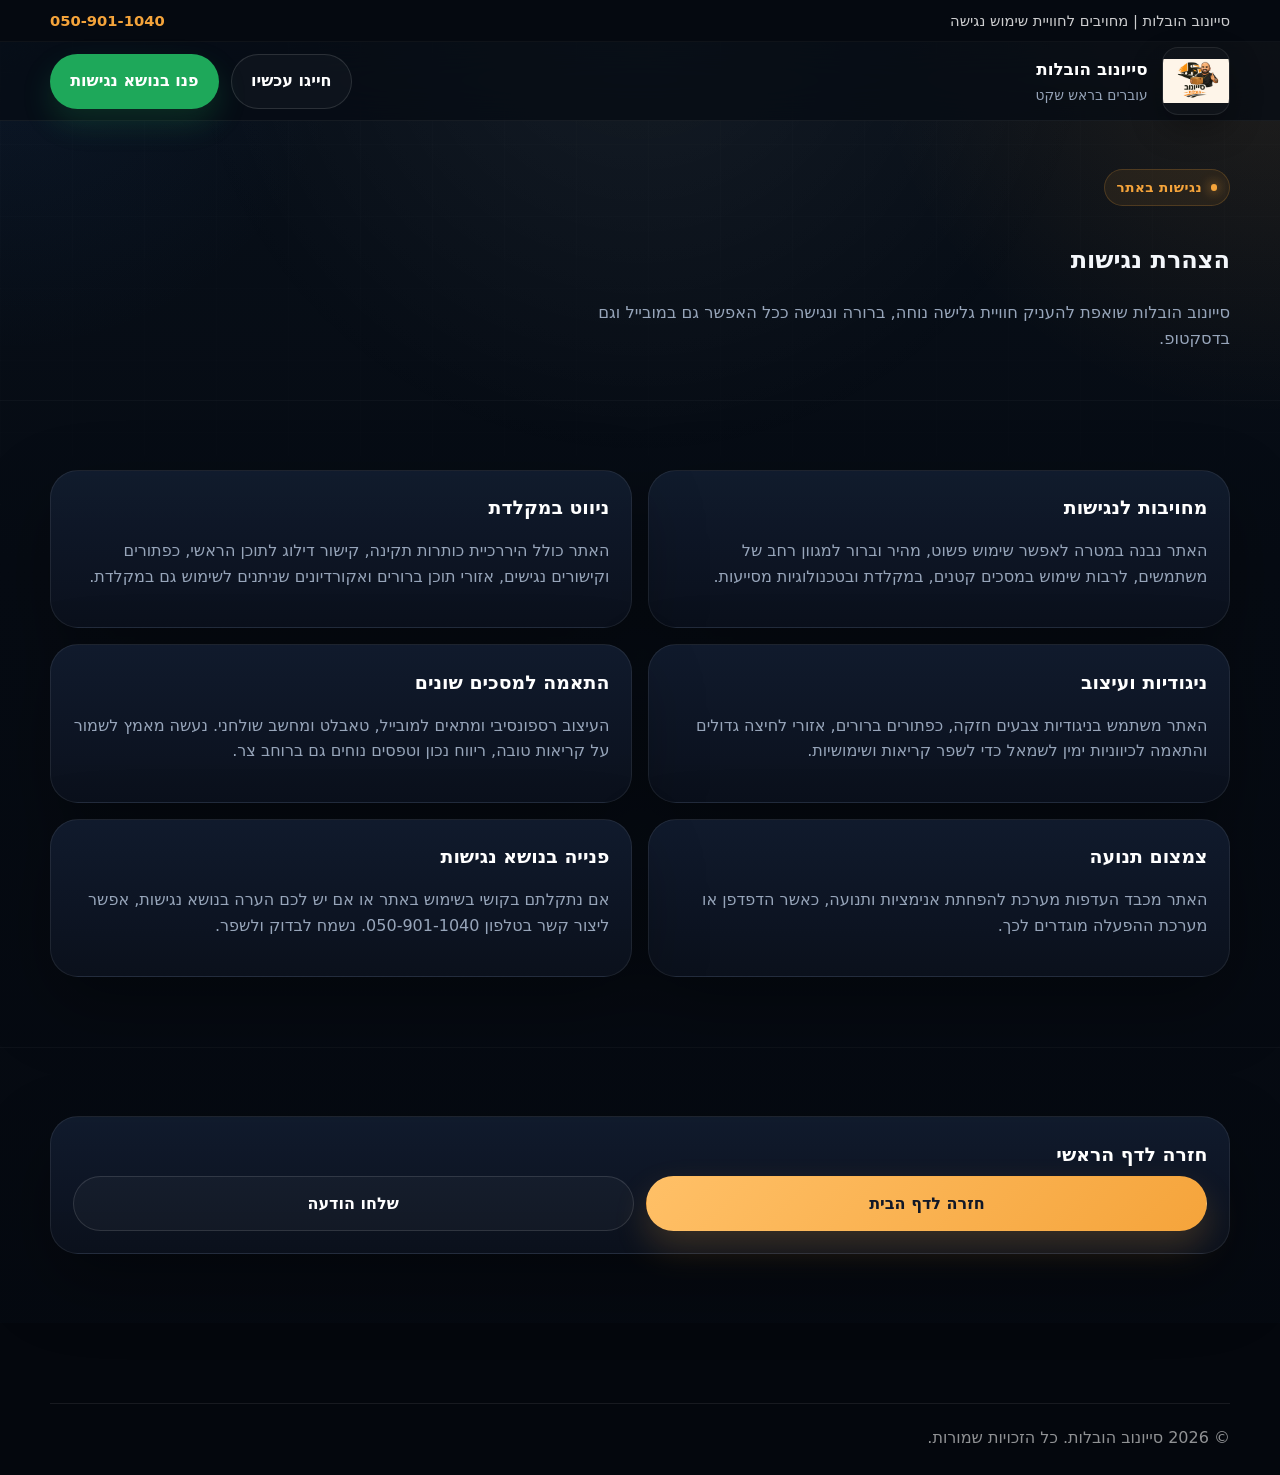
<file: accessibility.html>
<!doctype html>
<html lang="he" dir="rtl">
<head>
  <meta charset="utf-8">
  <meta name="viewport" content="width=device-width, initial-scale=1">
  <title>הצהרת נגישות | סייונוב הובלות</title>
  <meta name="description" content="הצהרת הנגישות של אתר סייונוב הובלות.">
  <meta name="theme-color" content="#060b13">
  <link rel="canonical" href="https://example.com/accessibility.html">
  <link rel="icon" href="favicon.svg" type="image/svg+xml">
  <link rel="stylesheet" href="styles.css">
</head>
<body class="landing-page page-secondary">
  <a class="skip-link" href="#main-content">דלגו לתוכן המרכזי</a>

  <div class="top-strip">
    <div class="container top-strip__inner">
      <p>סייונוב הובלות | מחויבים לחוויית שימוש נגישה</p>
      <a href="tel:0509011040">050-901-1040</a>
    </div>
  </div>

  <header class="site-header">
    <div class="container site-header__inner">
      <a class="brand" href="index.html" aria-label="חזרה לדף הבית">
        <img class="brand__logo-image" src="logo.png" alt="לוגו סייונוב הובלות" width="84" height="84">
        <span class="brand__text">
          <strong>סייונוב הובלות</strong>
          <small>עוברים בראש שקט</small>
        </span>
      </a>
      <div class="header-cta">
        <a class="button button--ghost" href="tel:0509011040">חייגו עכשיו</a>
        <a class="button button--whatsapp" href="https://wa.me/972509011040?text=שלום%20סייונוב%20הובלות,%20יש%20לי%20שאלה%20בנושא%20נגישות" target="_blank" rel="noopener">פנו בנושא נגישות</a>
      </div>
    </div>
  </header>

  <main id="main-content">
    <section class="hero-simple">
      <div class="container">
        <div class="section-heading">
          <span class="eyebrow">נגישות באתר</span>
          <h1>הצהרת נגישות</h1>
          <p>סייונוב הובלות שואפת להעניק חוויית גלישה נוחה, ברורה ונגישה ככל האפשר גם במובייל וגם בדסקטופ.</p>
        </div>
      </div>
    </section>

    <section class="section">
      <div class="container page-stack">
        <article class="page-card">
          <h2>מחויבות לנגישות</h2>
          <p>האתר נבנה במטרה לאפשר שימוש פשוט, מהיר וברור למגוון רחב של משתמשים, לרבות שימוש במסכים קטנים, במקלדת ובטכנולוגיות מסייעות.</p>
        </article>
        <article class="page-card">
          <h2>ניווט במקלדת</h2>
          <p>האתר כולל היררכיית כותרות תקינה, קישור דילוג לתוכן הראשי, כפתורים וקישורים נגישים, אזורי תוכן ברורים ואקורדיונים שניתנים לשימוש גם במקלדת.</p>
        </article>
        <article class="page-card">
          <h2>ניגודיות ועיצוב</h2>
          <p>האתר משתמש בניגודיות צבעים חזקה, כפתורים ברורים, אזורי לחיצה גדולים והתאמה לכיווניות ימין לשמאל כדי לשפר קריאות ושימושיות.</p>
        </article>
        <article class="page-card">
          <h2>התאמה למסכים שונים</h2>
          <p>העיצוב רספונסיבי ומתאים למובייל, טאבלט ומחשב שולחני. נעשה מאמץ לשמור על קריאות טובה, ריווח נכון וטפסים נוחים גם ברוחב צר.</p>
        </article>
        <article class="page-card">
          <h2>צמצום תנועה</h2>
          <p>האתר מכבד העדפות מערכת להפחתת אנימציות ותנועה, כאשר הדפדפן או מערכת ההפעלה מוגדרים לכך.</p>
        </article>
        <article class="page-card">
          <h2>פנייה בנושא נגישות</h2>
          <p>אם נתקלתם בקושי בשימוש באתר או אם יש לכם הערה בנושא נגישות, אפשר ליצור קשר בטלפון <a href="tel:0509011040">050-901-1040</a>. נשמח לבדוק ולשפר.</p>
        </article>
      </div>
    </section>

    <section class="section">
      <div class="container">
        <div class="page-card">
          <h2>חזרה לדף הראשי</h2>
          <div class="form-actions">
            <a class="button button--primary" href="index.html">חזרה לדף הבית</a>
            <a class="button button--secondary" href="https://wa.me/972509011040?text=שלום%20סייונוב%20הובלות,%20יש%20לי%20שאלה%20בנושא%20נגישות" target="_blank" rel="noopener">שלחו הודעה</a>
          </div>
        </div>
      </div>
    </section>
  </main>

  <footer class="site-footer">
    <div class="container footer-bottom">
      <p>© 2026 סייונוב הובלות. כל הזכויות שמורות.</p>
    </div>
  </footer>
</body>
</html>
</file>
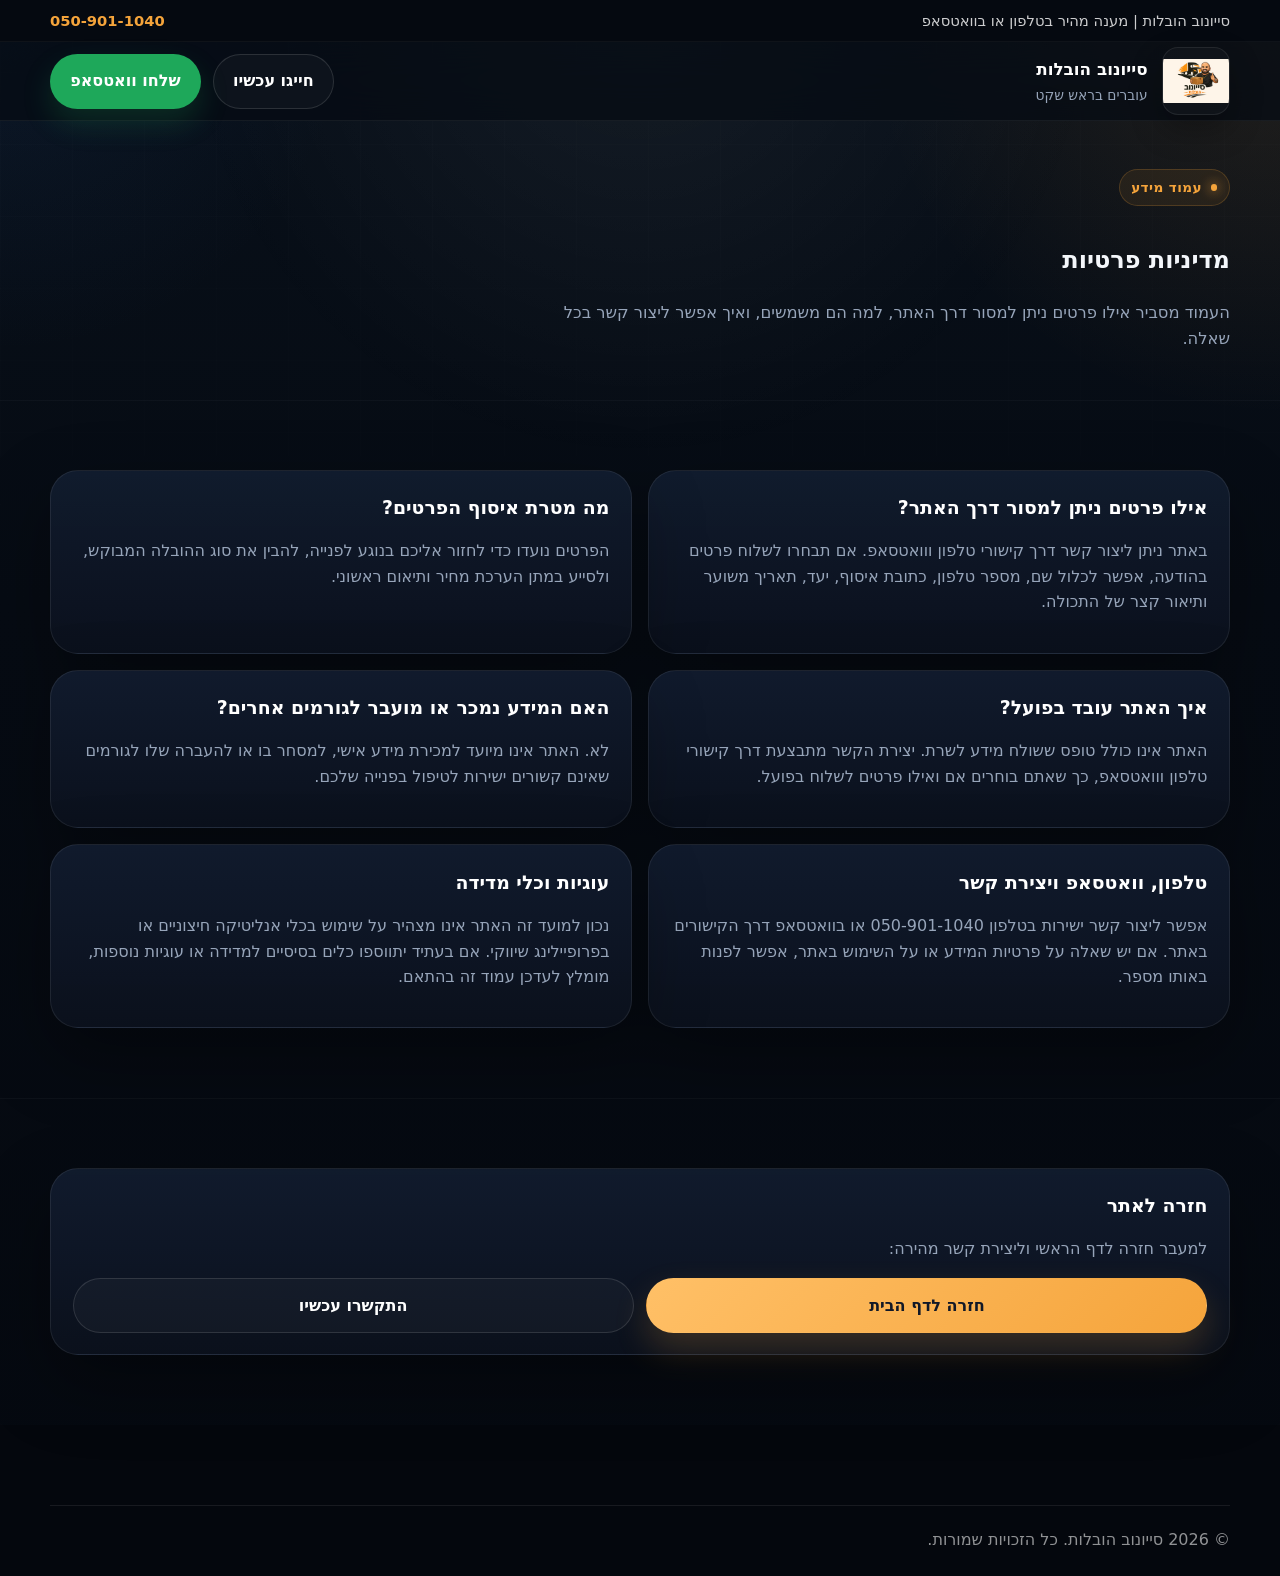
<file: privacy.html>
<!doctype html>
<html lang="he" dir="rtl">
<head>
  <meta charset="utf-8">
  <meta name="viewport" content="width=device-width, initial-scale=1">
  <title>מדיניות פרטיות | סייונוב הובלות</title>
  <meta name="description" content="מדיניות הפרטיות של סייונוב הובלות בנוגע לפניות דרך האתר ויצירת קשר עם לקוחות.">
  <meta name="theme-color" content="#060b13">
  <link rel="canonical" href="https://example.com/privacy.html">
  <link rel="icon" href="favicon.svg" type="image/svg+xml">
  <link rel="stylesheet" href="styles.css">
</head>
<body class="landing-page page-secondary">
  <a class="skip-link" href="#main-content">דלגו לתוכן המרכזי</a>

  <div class="top-strip">
    <div class="container top-strip__inner">
      <p>סייונוב הובלות | מענה מהיר בטלפון או בוואטסאפ</p>
      <a href="tel:0509011040">050-901-1040</a>
    </div>
  </div>

  <header class="site-header">
    <div class="container site-header__inner">
      <a class="brand" href="index.html" aria-label="חזרה לדף הבית">
        <img class="brand__logo-image" src="logo.png" alt="לוגו סייונוב הובלות" width="84" height="84">
        <span class="brand__text">
          <strong>סייונוב הובלות</strong>
          <small>עוברים בראש שקט</small>
        </span>
      </a>
      <div class="header-cta">
        <a class="button button--ghost" href="tel:0509011040">חייגו עכשיו</a>
        <a class="button button--whatsapp" href="https://wa.me/972509011040?text=שלום%20סייונוב%20הובלות,%20אשמח%20לקבל%20מידע" target="_blank" rel="noopener">שלחו וואטסאפ</a>
      </div>
    </div>
  </header>

  <main id="main-content">
    <section class="hero-simple">
      <div class="container">
        <div class="section-heading">
          <span class="eyebrow">עמוד מידע</span>
          <h1>מדיניות פרטיות</h1>
          <p>העמוד מסביר אילו פרטים ניתן למסור דרך האתר, למה הם משמשים, ואיך אפשר ליצור קשר בכל שאלה.</p>
        </div>
      </div>
    </section>

    <section class="section">
      <div class="container page-stack">
        <article class="page-card">
          <h2>אילו פרטים ניתן למסור דרך האתר?</h2>
          <p>באתר ניתן ליצור קשר דרך קישורי טלפון ווואטסאפ. אם תבחרו לשלוח פרטים בהודעה, אפשר לכלול שם, מספר טלפון, כתובת איסוף, יעד, תאריך משוער ותיאור קצר של התכולה.</p>
        </article>
        <article class="page-card">
          <h2>מה מטרת איסוף הפרטים?</h2>
          <p>הפרטים נועדו כדי לחזור אליכם בנוגע לפנייה, להבין את סוג ההובלה המבוקש, ולסייע במתן הערכת מחיר ותיאום ראשוני.</p>
        </article>
        <article class="page-card">
          <h2>איך האתר עובד בפועל?</h2>
          <p>האתר אינו כולל טופס ששולח מידע לשרת. יצירת הקשר מתבצעת דרך קישורי טלפון ווואטסאפ, כך שאתם בוחרים אם ואילו פרטים לשלוח בפועל.</p>
        </article>
        <article class="page-card">
          <h2>האם המידע נמכר או מועבר לגורמים אחרים?</h2>
          <p>לא. האתר אינו מיועד למכירת מידע אישי, למסחר בו או להעברה שלו לגורמים שאינם קשורים ישירות לטיפול בפנייה שלכם.</p>
        </article>
        <article class="page-card">
          <h2>טלפון, וואטסאפ ויצירת קשר</h2>
          <p>אפשר ליצור קשר ישירות בטלפון <a href="tel:0509011040">050-901-1040</a> או בוואטסאפ דרך הקישורים באתר. אם יש שאלה על פרטיות המידע או על השימוש באתר, אפשר לפנות באותו מספר.</p>
        </article>
        <article class="page-card">
          <h2>עוגיות וכלי מדידה</h2>
          <p>נכון למועד זה האתר אינו מצהיר על שימוש בכלי אנליטיקה חיצוניים או בפרופיילינג שיווקי. אם בעתיד יתווספו כלים בסיסיים למדידה או עוגיות נוספות, מומלץ לעדכן עמוד זה בהתאם.</p>
        </article>
      </div>
    </section>

    <section class="section">
      <div class="container">
        <div class="page-card">
          <h2>חזרה לאתר</h2>
          <p>למעבר חזרה לדף הראשי וליצירת קשר מהירה:</p>
          <div class="form-actions">
            <a class="button button--primary" href="index.html">חזרה לדף הבית</a>
            <a class="button button--secondary" href="tel:0509011040">התקשרו עכשיו</a>
          </div>
        </div>
      </div>
    </section>
  </main>

  <footer class="site-footer">
    <div class="container footer-bottom">
      <p>© 2026 סייונוב הובלות. כל הזכויות שמורות.</p>
    </div>
  </footer>
</body>
</html>
</file>
<file: styles.css>
:root {
  --color-primary: #0f1828;
  --color-primary-dark: #060b13;
  --color-accent: #f5a43b;
  --color-whatsapp: #1ea85a;
  --color-bg: #060b13;
  --color-surface: #0d1523;
  --color-surface-strong: #121d30;
  --color-text: #f4f7fb;
  --color-muted: #97a5ba;
  --color-border: rgba(255, 255, 255, 0.08);
  --radius-lg: 28px;
  --radius-md: 18px;
  --shadow-soft: 0 28px 70px rgba(0, 0, 0, 0.34);
  --container: min(1180px, calc(100% - 2rem));
  --header-height: 78px;
  --mobile-cta-space: 92px;
}

*,
*::before,
*::after {
  box-sizing: border-box;
}

html {
  scroll-behavior: smooth;
}

body {
  position: relative;
  isolation: isolate;
  margin: 0;
  min-width: 320px;
  overflow-x: clip;
  padding-bottom: var(--mobile-cta-space);
  font-family: system-ui, -apple-system, BlinkMacSystemFont, "Segoe UI", Arial, sans-serif;
  color: var(--color-text);
  background:
    radial-gradient(circle at top right, rgba(245, 164, 59, 0.12), transparent 26rem),
    radial-gradient(circle at top left, rgba(43, 90, 160, 0.12), transparent 22rem),
    linear-gradient(180deg, #08101a 0%, var(--color-bg) 38%, #050910 100%);
  line-height: 1.6;
}

body::before,
body::after {
  content: "";
  position: fixed;
  inset: 0;
  pointer-events: none;
}

body::before {
  z-index: -2;
  background:
    linear-gradient(rgba(255, 255, 255, 0.035) 1px, transparent 1px),
    linear-gradient(90deg, rgba(255, 255, 255, 0.035) 1px, transparent 1px);
  background-size: 72px 72px;
  mask-image: linear-gradient(180deg, rgba(0, 0, 0, 0.42), transparent 84%);
}

body::after {
  z-index: -1;
  background: radial-gradient(circle at 50% 0%, rgba(255, 255, 255, 0.06), transparent 42%);
}

.page-secondary {
  padding-bottom: 0;
}

img,
svg {
  display: block;
  max-width: 100%;
}

a {
  color: inherit;
  text-decoration: none;
}

button,
input,
select,
textarea {
  font: inherit;
}

button {
  cursor: pointer;
}

::selection {
  background: rgba(245, 164, 59, 0.22);
}

:focus-visible {
  outline: 3px solid rgba(245, 164, 59, 0.44);
  outline-offset: 3px;
}

.visually-hidden,
.svg-sprite {
  position: absolute;
  width: 1px;
  height: 1px;
  overflow: hidden;
  clip: rect(0 0 0 0);
  clip-path: inset(50%);
  white-space: nowrap;
}

.skip-link {
  position: fixed;
  top: 0.75rem;
  right: 1rem;
  z-index: 2000;
  padding: 0.75rem 1rem;
  border-radius: 999px;
  background: var(--color-accent);
  color: #111826;
  font-weight: 800;
  transform: translateY(-180%);
  transition: transform 0.2s ease;
}

.skip-link:focus {
  transform: translateY(0);
}

.container {
  width: var(--container);
  margin-inline: auto;
}

.top-strip {
  background: #050910;
  color: rgba(255, 255, 255, 0.8);
  font-size: 0.92rem;
  border-bottom: 1px solid rgba(255, 255, 255, 0.04);
}

.top-strip__inner {
  display: flex;
  align-items: center;
  justify-content: space-between;
  gap: 1rem;
  padding: 0.65rem 0;
}

.top-strip p {
  margin: 0;
}

.top-strip a {
  color: var(--color-accent);
  font-weight: 800;
}

.site-header {
  position: sticky;
  top: 0;
  z-index: 1200;
  backdrop-filter: blur(18px);
  background: rgba(6, 11, 19, 0.74);
  border-bottom: 1px solid rgba(255, 255, 255, 0.06);
}

.site-header__inner {
  display: flex;
  align-items: center;
  gap: 1rem;
  min-height: var(--header-height);
}

.brand {
  display: inline-flex;
  align-items: center;
  gap: 0.9rem;
  flex: 1;
  min-width: 0;
}

.brand__logo-image {
  width: 3.5rem;
  height: 3.5rem;
  flex-shrink: 0;
  object-fit: contain;
  border-radius: 1rem;
  border: 1px solid rgba(255, 255, 255, 0.08);
  background: rgba(255, 255, 255, 0.025);
  box-shadow: 0 14px 32px rgba(0, 0, 0, 0.28);
}

.brand__text {
  display: grid;
  gap: 0.08rem;
  min-width: 0;
}

.brand__text strong {
  color: #fff;
  font-size: 1.05rem;
}

.brand__text small {
  color: var(--color-muted);
  font-size: 0.86rem;
}

.menu-toggle {
  display: inline-flex;
  flex-direction: column;
  justify-content: center;
  gap: 0.26rem;
  width: 3rem;
  height: 3rem;
  padding: 0.8rem;
  border: 1px solid rgba(255, 255, 255, 0.08);
  border-radius: 1rem;
  background: rgba(255, 255, 255, 0.03);
  color: #fff;
}

.menu-toggle__line {
  width: 100%;
  height: 2px;
  border-radius: 999px;
  background: currentColor;
  transition: transform 0.2s ease, opacity 0.2s ease;
}

.menu-toggle[aria-expanded="true"] .menu-toggle__line:nth-child(1) {
  transform: translateY(6px) rotate(45deg);
}

.menu-toggle[aria-expanded="true"] .menu-toggle__line:nth-child(2) {
  opacity: 0;
}

.menu-toggle[aria-expanded="true"] .menu-toggle__line:nth-child(3) {
  transform: translateY(-6px) rotate(-45deg);
}

.site-nav {
  position: absolute;
  top: calc(100% + 0.65rem);
  right: 1rem;
  left: 1rem;
  display: none;
  flex-direction: column;
  gap: 0.25rem;
  padding: 0.75rem;
  border-radius: var(--radius-md);
  border: 1px solid var(--color-border);
  background: rgba(10, 15, 25, 0.98);
  box-shadow: var(--shadow-soft);
}

.site-nav.is-open {
  display: flex;
}

.site-nav a {
  padding: 0.8rem 0.95rem;
  border-radius: 0.9rem;
  color: var(--color-muted);
  font-weight: 700;
}

.site-nav a.is-active,
.site-nav a:hover {
  color: #fff;
  background: rgba(255, 255, 255, 0.05);
}

.header-cta {
  display: none;
}

.button {
  display: inline-flex;
  align-items: center;
  justify-content: center;
  gap: 0.55rem;
  min-height: 3.15rem;
  padding: 0.85rem 1.2rem;
  border-radius: 999px;
  border: 1px solid transparent;
  font-weight: 800;
  text-align: center;
  transition: transform 0.2s ease, background-color 0.2s ease, border-color 0.2s ease, color 0.2s ease, box-shadow 0.2s ease;
}

.button:hover {
  transform: translateY(-1px);
}

.button svg {
  width: 1.1rem;
  height: 1.1rem;
  fill: none;
  stroke: currentColor;
  stroke-width: 1.8;
  stroke-linecap: round;
  stroke-linejoin: round;
}

.button--primary {
  background: linear-gradient(135deg, #ffc067, var(--color-accent));
  color: #111827;
  box-shadow: 0 16px 34px rgba(245, 164, 59, 0.2);
}

.button--primary-light {
  background: #fff;
  color: #0f1828;
  box-shadow: 0 16px 34px rgba(255, 255, 255, 0.14);
}

.button--secondary,
.button--ghost {
  border-color: rgba(255, 255, 255, 0.12);
  background: rgba(255, 255, 255, 0.03);
  color: #fff;
}

.button--secondary:hover,
.button--ghost:hover {
  border-color: rgba(255, 255, 255, 0.18);
  background: rgba(255, 255, 255, 0.06);
}

.button--whatsapp {
  background: var(--color-whatsapp);
  color: #fff;
  box-shadow: 0 14px 30px rgba(30, 168, 90, 0.2);
}

.button--full-mobile {
  width: 100%;
}

.section {
  position: relative;
  padding: 4.35rem 0;
  scroll-margin-top: calc(var(--header-height) + 1rem);
}

.section::before {
  content: "";
  position: absolute;
  inset: 0;
  border-top: 1px solid rgba(255, 255, 255, 0.03);
  pointer-events: none;
}

.section--muted {
  background: linear-gradient(180deg, rgba(255, 255, 255, 0.018), rgba(255, 255, 255, 0.008));
}

.section--accent {
  background:
    radial-gradient(circle at top right, rgba(245, 164, 59, 0.12), transparent 18rem),
    linear-gradient(135deg, #0b1320, #16243a);
  color: #fff;
}

.section-heading,
.split-intro {
  margin-bottom: 2rem;
}

.section-heading {
  max-width: 44rem;
}

.section-heading h2,
.split-intro h2,
.contact-panel h2,
.hero h1 {
  margin: 0 0 0.85rem;
  color: #fff;
  line-height: 1.08;
  letter-spacing: -0.03em;
}

.section-heading h2,
.split-intro h2,
.contact-panel h2 {
  font-size: clamp(1.9rem, 2.6vw, 3rem);
}

.section-heading p,
.split-intro p,
.contact-panel p,
.hero__lead {
  margin: 0;
  color: var(--color-muted);
  font-size: 1.02rem;
}

.section--accent .contact-panel p,
.section--accent .eyebrow,
.section--accent .contact-note {
  color: rgba(255, 255, 255, 0.76);
}

.eyebrow {
  display: inline-flex;
  align-items: center;
  gap: 0.55rem;
  margin-bottom: 0.95rem;
  padding: 0.42rem 0.72rem;
  border: 1px solid rgba(245, 164, 59, 0.2);
  border-radius: 999px;
  background: rgba(245, 164, 59, 0.08);
  color: var(--color-accent);
  font-weight: 800;
  font-size: 0.85rem;
  letter-spacing: 0.03em;
}

.eyebrow::before {
  content: "";
  width: 0.42rem;
  height: 0.42rem;
  border-radius: 50%;
  background: currentColor;
  box-shadow: 0 0 12px currentColor;
}

.eyebrow--light {
  border-color: rgba(255, 255, 255, 0.12);
  background: rgba(255, 255, 255, 0.05);
  color: rgba(255, 255, 255, 0.84);
}

.hero {
  padding: 0.9rem 0 1.85rem;
}

.hero__container {
  position: relative;
}

.hero__eyebrow {
  display: inline-block;
  max-width: 100%;
  margin-bottom: 0.55rem;
  font-size: 0.7rem;
  padding: 0.32rem 0.54rem;
  line-height: 1.45;
}

.hero__eyebrow::before {
  display: none;
}

.hero__grid {
  display: grid;
  gap: 0.85rem;
  align-items: center;
}

.hero__visual {
  order: 1;
}

.hero__content {
  order: 2;
  min-width: 0;
}

.hero h1 {
  margin-bottom: 0.9rem;
  font-size: clamp(1.58rem, 8vw, 4.9rem);
  max-width: 100%;
  text-wrap: balance;
}

.hero__lead {
  max-width: 40rem;
  font-size: 0.88rem;
}

.hero__actions {
  display: flex;
  flex-direction: column;
  gap: 0.55rem;
  margin-top: 0.85rem;
}

.hero__actions .button {
  width: 100%;
}

.hero__microcopy {
  margin: 0.6rem 0 0;
  max-width: 40rem;
  color: #c1cbdb;
  font-size: 0.8rem;
}

.hero-chips {
  display: grid;
  gap: 0.55rem;
  margin-top: 0.85rem;
  grid-template-columns: repeat(2, minmax(0, 1fr));
}

.hero-chip {
  display: grid;
  gap: 0.25rem;
  padding: 0.85rem 0.8rem;
  border: 1px solid rgba(255, 255, 255, 0.08);
  border-radius: 1.15rem;
  background: linear-gradient(180deg, rgba(16, 24, 39, 0.72), rgba(13, 21, 35, 0.96));
  box-shadow: 0 16px 34px rgba(0, 0, 0, 0.22);
}

.hero-chip strong {
  color: #fff;
  font-size: 0.9rem;
}

.hero-chip span {
  color: var(--color-muted);
  font-size: 0.84rem;
}

.hero-card,
.service-card,
.info-card,
.price-card,
.benefit-card,
.contact-card,
.page-card,
.accordion-item,
.steps-list li {
  border: 1px solid var(--color-border);
  border-radius: var(--radius-lg);
  background: linear-gradient(180deg, rgba(18, 29, 48, 0.9), rgba(11, 17, 29, 0.96));
  box-shadow: var(--shadow-soft);
}

.hero-card {
  position: relative;
  overflow: hidden;
  padding: 1rem;
}

.hero-card--logo {
  display: grid;
  gap: 0.7rem;
  max-width: 16.9rem;
  margin-inline: auto;
  padding: 0.68rem;
}

.hero-card::before {
  content: "";
  position: absolute;
  inset: 0;
  background:
    radial-gradient(circle at top right, rgba(245, 164, 59, 0.14), transparent 26%),
    linear-gradient(135deg, rgba(255, 255, 255, 0.04), transparent 55%);
  pointer-events: none;
}

.hero-card svg {
  position: relative;
  z-index: 1;
}

.hero-card__top {
  position: relative;
  z-index: 1;
  display: flex;
  align-items: flex-start;
  justify-content: space-between;
  gap: 0.8rem;
}

.hero-card__title {
  display: grid;
  gap: 0.18rem;
}

.hero-card__title strong {
  color: #fff;
  font-size: 0.88rem;
}

.hero-card__title span {
  color: var(--color-muted);
  display: none;
}

.hero-card__route,
.hero-card__pill {
  display: inline-flex;
  align-items: center;
  gap: 0.42rem;
  padding: 0.44rem 0.68rem;
  border: 1px solid rgba(245, 164, 59, 0.14);
  border-radius: 999px;
  background: rgba(245, 164, 59, 0.08);
  color: var(--color-accent);
  font-size: 0.7rem;
  font-weight: 800;
  line-height: 1.2;
}

.hero-card__route::before {
  content: "";
  width: 0.4rem;
  height: 0.4rem;
  border-radius: 50%;
  background: currentColor;
  box-shadow: 0 0 10px currentColor;
}

.hero-card__surface {
  position: relative;
  z-index: 1;
  display: grid;
  place-items: center;
  padding: 0;
  border-radius: 1.25rem;
  background: none;
  overflow: hidden;
}

.hero-card__footer {
  position: relative;
  z-index: 1;
  display: none;
  flex-wrap: wrap;
  gap: 0.55rem;
}

.hero-card__pill {
  border-color: rgba(255, 255, 255, 0.08);
  background: rgba(255, 255, 255, 0.04);
  color: #d6e1f2;
}

.hero-logo-showcase {
  position: relative;
  z-index: 1;
  width: 100%;
  height: auto;
  object-fit: cover;
  border-radius: 1.25rem;
  filter: none;
}

.form-actions {
  display: grid;
  gap: 0.8rem;
}

.cards-grid {
  display: grid;
  gap: 1rem;
}

.service-card,
.info-card,
.price-card,
.page-card,
.contact-card {
  height: 100%;
  padding: 1.35rem;
}

.service-card,
.info-card,
.price-card,
.benefit-card {
  transition: transform 0.22s ease, border-color 0.22s ease, box-shadow 0.22s ease;
}

.service-card:hover,
.info-card:hover,
.price-card:hover,
.benefit-card:hover {
  transform: translateY(-4px);
  border-color: rgba(245, 164, 59, 0.18);
  box-shadow: 0 32px 80px rgba(0, 0, 0, 0.42);
}

.service-card h3,
.info-card h3,
.price-card h3,
.contact-card h3,
.page-card h2,
.page-card h3 {
  margin: 1rem 0 0.45rem;
  color: #fff;
  font-size: 1.18rem;
}

.page-card h2,
.page-card h3 {
  margin-top: 0;
}

.service-card p,
.info-card p,
.price-card span,
.contact-card p,
.contact-note,
.site-footer p,
.site-footer a,
.site-footer li,
.page-card p,
.page-card li {
  color: var(--color-muted);
}

.service-card a,
.text-link {
  display: inline-flex;
  align-items: center;
  gap: 0.4rem;
  margin-top: 1rem;
  color: var(--color-accent);
  font-weight: 800;
}

.service-card a::after,
.text-link::after {
  content: "←";
  font-size: 0.92rem;
}

.text-link--light {
  color: #fff;
}

.icon-badge {
  display: inline-grid;
  place-items: center;
  width: 3.15rem;
  height: 3.15rem;
  border-radius: 1rem;
  border: 1px solid rgba(245, 164, 59, 0.16);
  background: rgba(245, 164, 59, 0.08);
  color: var(--color-accent);
}

.icon-badge svg,
.benefit-card svg,
.floating-whatsapp svg,
.back-to-top svg {
  width: 1.4rem;
  height: 1.4rem;
  fill: none;
  stroke: currentColor;
  stroke-width: 1.8;
  stroke-linecap: round;
  stroke-linejoin: round;
}

.split-intro {
  display: grid;
  gap: 1rem;
}

.notice {
  margin-bottom: 1.5rem;
  padding: 1rem 1.1rem;
  border: 1px solid rgba(245, 164, 59, 0.22);
  border-radius: 1.2rem;
  background: linear-gradient(180deg, rgba(245, 164, 59, 0.12), rgba(245, 164, 59, 0.06));
  color: #ffdfb5;
}

.pricing-grid {
  display: grid;
  gap: 1rem;
}

.price {
  margin: 0.3rem 0;
  color: var(--color-accent);
  font-size: 1.7rem;
  font-weight: 900;
}

.steps-list {
  display: grid;
  gap: 1rem;
  margin: 0;
  padding: 0;
  list-style: none;
  counter-reset: step-counter;
}

.steps-list li {
  position: relative;
  padding: 1.35rem;
  padding-right: 4.35rem;
}

.steps-list li::before {
  counter-increment: step-counter;
  content: counter(step-counter);
  position: absolute;
  top: 1.15rem;
  right: 1.2rem;
  display: grid;
  place-items: center;
  width: 2.35rem;
  height: 2.35rem;
  border-radius: 50%;
  background: var(--color-accent);
  color: #121826;
  font-weight: 900;
}

.steps-list strong {
  display: block;
  margin-bottom: 0.3rem;
  color: #fff;
  font-size: 1.08rem;
}

.steps-list p {
  margin: 0;
  color: var(--color-muted);
}

.centered-action {
  margin-top: 1.8rem;
  text-align: center;
}

.benefits-grid {
  display: grid;
  gap: 0.9rem;
}

.benefit-card {
  display: flex;
  align-items: center;
  gap: 0.9rem;
  padding: 1.05rem 1.2rem;
  font-weight: 700;
  color: #fff;
}

.benefit-card svg {
  color: var(--color-accent);
  flex-shrink: 0;
}

.accordion-group {
  display: grid;
  gap: 0.9rem;
}

.accordion-item {
  border-radius: var(--radius-md);
}

.accordion-trigger {
  position: relative;
  width: 100%;
  min-height: 3.4rem;
  padding: 1.15rem 1.25rem;
  padding-left: 3.5rem;
  border: 0;
  border-radius: inherit;
  background: transparent;
  color: #fff;
  font-weight: 800;
  text-align: right;
}

.accordion-trigger::after,
.accordion-trigger::before {
  content: "";
  position: absolute;
  top: 50%;
  left: 1.25rem;
  width: 1rem;
  height: 2px;
  background: var(--color-accent);
  border-radius: 999px;
  transition: transform 0.2s ease, opacity 0.2s ease;
}

.accordion-trigger::before {
  transform: translateY(-50%) rotate(90deg);
}

.accordion-trigger::after {
  transform: translateY(-50%);
}

.accordion-trigger[aria-expanded="true"]::before {
  opacity: 0;
}

.accordion-panel {
  padding: 0 1.25rem 1.2rem;
  color: var(--color-muted);
}

.accordion-panel p {
  margin: 0;
}

.contact-grid {
  display: grid;
  gap: 1rem;
  align-items: stretch;
}

.contact-actions {
  display: grid;
  gap: 0.8rem;
  margin-top: 1.5rem;
}

.contact-card {
  color: var(--color-text);
}

.contact-card h3 {
  color: #fff;
}

.contact-list {
  display: grid;
  gap: 0.8rem;
  padding: 0;
  margin: 0 0 1rem;
  list-style: none;
}

.contact-list strong {
  color: #fff;
}

.contact-list a {
  color: var(--color-accent);
  font-weight: 800;
}

.site-footer {
  padding: 3rem 0 1.5rem;
  background: #04070d;
  color: rgba(255, 255, 255, 0.9);
}

.footer-grid {
  display: grid;
  gap: 2rem;
}

.footer-logo {
  width: 7.5rem;
  height: auto;
  margin-bottom: 0.85rem;
  border-radius: 1.2rem;
  border: 1px solid rgba(255, 255, 255, 0.08);
  background: rgba(255, 255, 255, 0.03);
}

.site-footer h2,
.site-footer h3 {
  margin-top: 0;
  color: #fff;
}

.site-footer ul {
  display: grid;
  gap: 0.65rem;
  padding: 0;
  margin: 0;
  list-style: none;
}

.site-footer a {
  color: rgba(255, 255, 255, 0.74);
}

.site-footer a:hover {
  color: #fff;
}

.footer-contact {
  display: inline-flex;
  margin-left: 1rem;
  font-weight: 800;
}

.footer-bottom {
  margin-top: 2rem;
  padding-top: 1.3rem;
  border-top: 1px solid rgba(255, 255, 255, 0.08);
}

.footer-bottom p {
  margin: 0;
  color: rgba(255, 255, 255, 0.56);
}

.sticky-cta {
  position: fixed;
  right: 0.75rem;
  left: 0.75rem;
  bottom: 0.7rem;
  z-index: 1100;
  display: grid;
  grid-template-columns: repeat(2, 1fr);
  gap: 0.75rem;
  padding: 0.65rem;
  border: 1px solid rgba(255, 255, 255, 0.1);
  border-radius: 1.4rem;
  background: rgba(8, 12, 19, 0.94);
  box-shadow: 0 24px 50px rgba(0, 0, 0, 0.42);
  transform: translateY(140%);
  opacity: 0;
  pointer-events: none;
  transition: transform 0.24s ease, opacity 0.24s ease;
}

.sticky-cta.is-visible {
  transform: translateY(0);
  opacity: 1;
  pointer-events: auto;
}

.sticky-cta__button {
  display: inline-flex;
  align-items: center;
  justify-content: center;
  min-height: 3.3rem;
  border-radius: 1rem;
  font-weight: 800;
}

.sticky-cta__button--call {
  background: var(--color-accent);
  color: #111827;
}

.sticky-cta__button--whatsapp {
  background: var(--color-whatsapp);
  color: #fff;
}

.floating-whatsapp {
  position: fixed;
  left: 1.5rem;
  bottom: 1.5rem;
  z-index: 1000;
  display: none;
  align-items: center;
  gap: 0.6rem;
  padding: 0.95rem 1.15rem;
  border-radius: 999px;
  background: var(--color-whatsapp);
  color: #fff;
  box-shadow: 0 18px 34px rgba(30, 168, 90, 0.22);
  font-weight: 800;
}

.back-to-top {
  position: fixed;
  left: 1rem;
  bottom: 5.8rem;
  z-index: 900;
  display: inline-grid;
  place-items: center;
  width: 3rem;
  height: 3rem;
  border: 1px solid rgba(255, 255, 255, 0.12);
  border-radius: 50%;
  background: rgba(10, 14, 22, 0.92);
  color: #fff;
  box-shadow: 0 16px 28px rgba(0, 0, 0, 0.34);
  opacity: 0;
  pointer-events: none;
  transform: translateY(0.7rem);
  transition: transform 0.2s ease, opacity 0.2s ease, border-color 0.2s ease;
}

.back-to-top.is-visible {
  opacity: 1;
  pointer-events: auto;
  transform: translateY(0);
}

.back-to-top:hover {
  border-color: rgba(245, 164, 59, 0.26);
}

.page-secondary .hero-simple {
  padding: 3rem 0 1rem;
}

.page-card ul {
  margin: 0;
  padding-right: 1.2rem;
}

.page-card li + li {
  margin-top: 0.55rem;
}

.page-stack {
  display: grid;
  gap: 1rem;
}

@media (min-width: 640px) {
  .hero__actions,
  .contact-actions,
  .form-actions {
    grid-template-columns: repeat(2, minmax(0, 1fr));
  }

  .hero-chips,
  .pricing-grid,
  .cards-grid--compact,
  .benefits-grid,
  .footer-grid,
  .page-stack {
    grid-template-columns: repeat(2, minmax(0, 1fr));
  }
}

@media (min-width: 768px) {
  body {
    padding-bottom: 0;
  }

  .top-strip__inner {
    padding: 0.55rem 0;
  }

  .menu-toggle {
    display: none;
  }

  .site-header__inner {
    gap: 1.5rem;
  }

  .site-nav {
    position: static;
    display: flex;
    flex: 1;
    flex-direction: row;
    justify-content: center;
    padding: 0;
    border: 0;
    background: transparent;
    box-shadow: none;
  }

  .site-nav a {
    padding: 0.65rem 0.9rem;
  }

  .header-cta {
    display: flex;
    align-items: center;
    gap: 0.75rem;
  }

  .hero {
    padding: 2.35rem 0 2.8rem;
  }

  .hero__grid,
  .contact-grid {
    grid-template-columns: minmax(0, 1.08fr) minmax(360px, 0.92fr);
  }

  .hero__visual {
    order: 2;
  }

  .hero__content {
    order: 1;
  }

  .hero__eyebrow {
    margin-bottom: 1.25rem;
    max-width: max-content;
  }

  .hero__actions {
    display: flex;
    flex-direction: row;
    flex-wrap: wrap;
  }

  .hero__actions .button {
    width: auto;
  }

  .hero__lead {
    font-size: 1.08rem;
  }

  .hero__microcopy {
    font-size: 0.97rem;
  }

  .hero-card--logo {
    max-width: 31rem;
    padding: 1.2rem;
  }

  .hero-card__top {
    align-items: center;
  }

  .hero-card__title strong {
    font-size: 1.1rem;
  }

  .hero-card__title span {
    font-size: 0.88rem;
  }

  .hero-card__surface {
    padding: 0;
  }

  .hero-card__footer {
    display: flex;
  }

  .hero-logo-showcase {
    width: 100%;
  }

  .cards-grid--services {
    grid-template-columns: repeat(3, minmax(0, 1fr));
  }

  .cards-grid--compact,
  .pricing-grid,
  .benefits-grid {
    grid-template-columns: repeat(3, minmax(0, 1fr));
  }

  .split-intro {
    grid-template-columns: minmax(0, 0.95fr) minmax(0, 1.05fr);
    align-items: end;
  }

  .footer-grid {
    grid-template-columns: 1.5fr repeat(3, minmax(0, 1fr));
  }

  .sticky-cta {
    display: none;
  }

  .floating-whatsapp {
    display: inline-flex;
  }

  .back-to-top {
    bottom: 1.5rem;
  }

  .page-stack {
    grid-template-columns: repeat(2, minmax(0, 1fr));
  }

  .brand__logo-image {
    width: 4.25rem;
    height: 4.25rem;
  }
}

@media (min-width: 1024px) {
  .hero__grid {
    grid-template-columns: minmax(340px, 0.88fr) minmax(0, 1.12fr);
    gap: 2.5rem;
  }

  .hero h1 {
    max-width: 11.5ch;
  }

  .hero__lead,
  .hero__microcopy {
    max-width: 39rem;
  }

  .hero-chips {
    grid-template-columns: repeat(4, minmax(0, 1fr));
  }

  .hero-chip {
    min-height: 100%;
  }

  .cards-grid--compact {
    grid-template-columns: repeat(4, minmax(0, 1fr));
  }

  .pricing-grid {
    grid-template-columns: repeat(4, minmax(0, 1fr));
  }
}

@media (prefers-reduced-motion: reduce) {
  html {
    scroll-behavior: auto;
  }

  *,
  *::before,
  *::after {
    animation-duration: 0.01ms !important;
    animation-iteration-count: 1 !important;
    transition-duration: 0.01ms !important;
    scroll-behavior: auto !important;
  }
}
</file>
